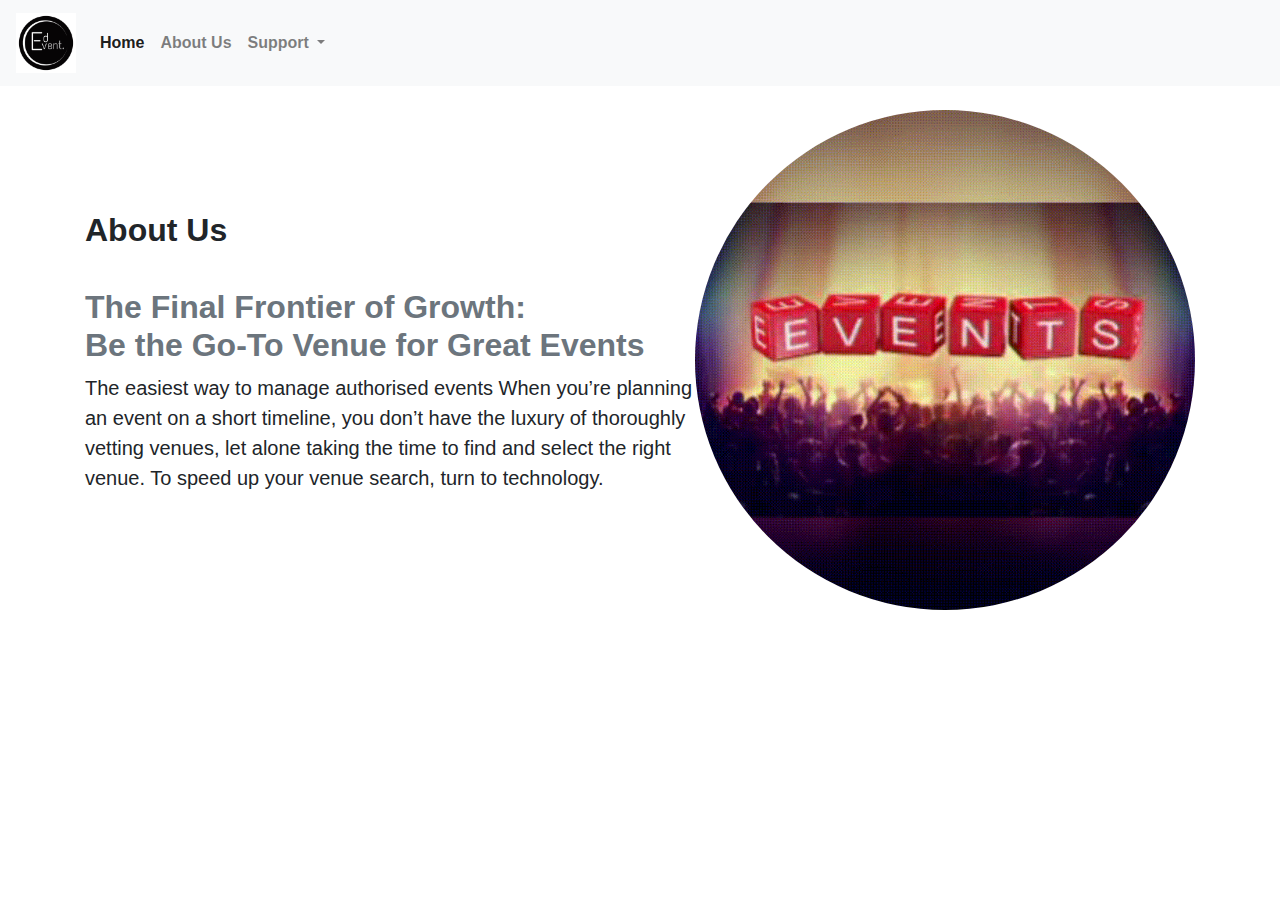
<file: about.html>
<!doctype html>
<html lang="en">

<head>
    <!-- Required meta tags -->
    <meta charset="utf-8">
    <meta name="viewport" content="width=device-width, initial-scale=1, shrink-to-fit=no">

    <!-- Bootstrap CSS -->
    <link rel="stylesheet" href="https://cdn.jsdelivr.net/npm/bootstrap@4.4.1/dist/css/bootstrap.min.css"
        integrity="sha384-Vkoo8x4CGsO3+Hhxv8T/Q5PaXtkKtu6ug5TOeNV6gBiFeWPGFN9MuhOf23Q9Ifjh" crossorigin="anonymous">

    <title>Event management</title>
</head>

<body>
    <nav class="navbar navbar-expand-lg navbar-light bg-light">
        <a class="navbar-brand" href="index.html"> <img src="logo.jpg" width="60" height="60" alt=""></a>
        <button class="navbar-toggler" type="button" data-toggle="collapse" data-target="#navbarSupportedContent"
            aria-controls="navbarSupportedContent" aria-expanded="false" aria-label="Toggle navigation">
            <span class="navbar-toggler-icon"></span>
        </button>

        <div class="collapse navbar-collapse" id="navbarSupportedContent">
            <ul class="navbar-nav mr-auto">
                <li class="nav-item active">
                    <a class="nav-link font-weight-bolder" href="index.html">Home <span
                            class="sr-only">(current)</span></a>
                </li>
                <li class="nav-item">
                    <a class="nav-link font-weight-bolder" href="about.html">About Us</a>
                </li>
                <li class="nav-item dropdown">
                    <a class="nav-link dropdown-toggle font-weight-bolder" href="#" id="navbarDropdown" role="button"
                        data-toggle="dropdown" aria-haspopup="true" aria-expanded="false">
                        Support
                    </a>
                    <div class="dropdown-menu" aria-labelledby="navbarDropdown">
                        <a class="dropdown-item font-weight-bolder" href="/contact.html">Contact Us</a>
                        <a class="dropdown-item font-weight-bolder" href="/review.html">Reviews</a>
                        <a class="dropdown-item font-weight-bolder" href="/suggestion.html">Suggestions</a>

                    </div>
                </li>

            </ul>
            
        </div>
    </nav>
    <div class="container my-4">
        <div class="row featurette d-flex justify-content-center align-items-center">
            <div class="col-md-7">
                <h2 class="featurette-heading font-weight-bold"> About Us <br><span class="text-muted"> <br>
                        The Final Frontier of Growth: <br> Be the Go-To Venue for Great Events </span></h2>
                <p class="lead"> The easiest way to manage authorised events

                    When you’re planning <br> an event on a short timeline, you don’t have the luxury of thoroughly <br>
                    vetting venues, let alone taking the time to find and select the right <br> venue.

                    To speed up your venue search, turn to technology.</p>
            </div>
            <div class="col-md-5">
                <img src="about.gif" height="500px" width="500px" class="rounded-circle float-right" alt="...">
            </div>
        </div>




    </div>
    <!-- Optional JavaScript -->
    <!-- jQuery first, then Popper.js, then Bootstrap JS -->
    <script src="https://code.jquery.com/jquery-3.4.1.slim.min.js"
        integrity="sha384-J6qa4849blE2+poT4WnyKhv5vZF5SrPo0iEjwBvKU7imGFAV0wwj1yYfoRSJoZ+n"
        crossorigin="anonymous"></script>
    <script src="https://cdn.jsdelivr.net/npm/popper.js@1.16.0/dist/umd/popper.min.js"
        integrity="sha384-Q6E9RHvbIyZFJoft+2mJbHaEWldlvI9IOYy5n3zV9zzTtmI3UksdQRVvoxMfooAo"
        crossorigin="anonymous"></script>
    <script src="https://cdn.jsdelivr.net/npm/bootstrap@4.4.1/dist/js/bootstrap.min.js"
        integrity="sha384-wfSDF2E50Y2D1uUdj0O3uMBJnjuUD4Ih7YwaYd1iqfktj0Uod8GCExl3Og8ifwB6"
        crossorigin="anonymous"></script>
</body>

</html>
</file>
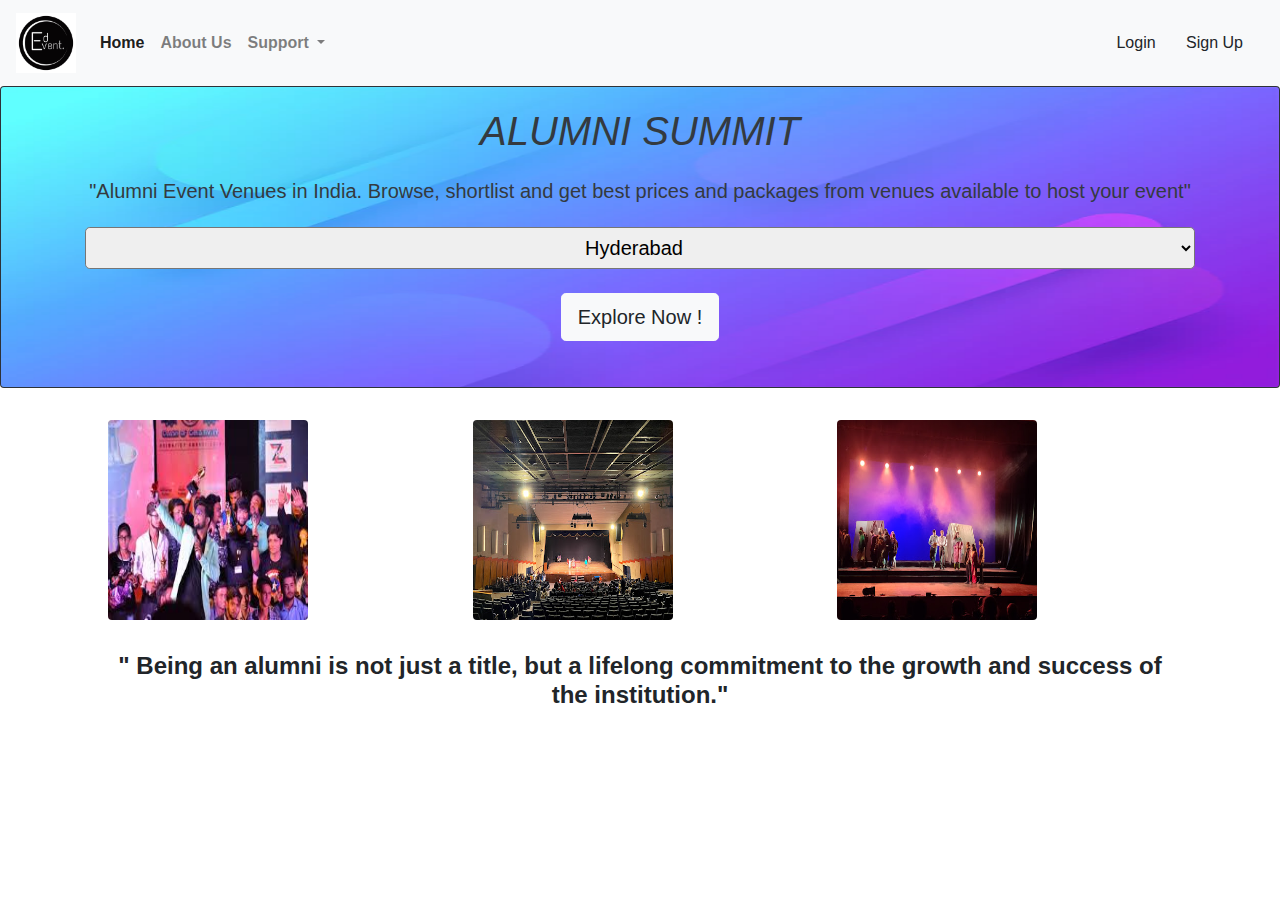
<file: alumni.html>
<!doctype html>
<html lang="en">

<head>
    <!-- Required meta tags -->
    <meta charset="utf-8">
    <meta name="viewport" content="width=device-width, initial-scale=1, shrink-to-fit=no">

    <!-- Bootstrap CSS -->
    <link rel="stylesheet" href="https://cdn.jsdelivr.net/npm/bootstrap@4.4.1/dist/css/bootstrap.min.css"
        integrity="sha384-Vkoo8x4CGsO3+Hhxv8T/Q5PaXtkKtu6ug5TOeNV6gBiFeWPGFN9MuhOf23Q9Ifjh" crossorigin="anonymous">
    <title>Event management</title>
</head>

<body>

    <nav class="navbar navbar-expand-lg navbar-light bg-light">
        <a class="navbar-brand" href="/index.html"> <img src="logo.jpg" width="60" height="60"
                alt=""></a>
        <button class="navbar-toggler" type="button" data-toggle="collapse" data-target="#navbarSupportedContent"
            aria-controls="navbarSupportedContent" aria-expanded="false" aria-label="Toggle navigation">
            <span class="navbar-toggler-icon"></span>
        </button>

        <div class="collapse navbar-collapse" id="navbarSupportedContent">
            <ul class="navbar-nav mr-auto">
                <li class="nav-item active">
                    <a class="nav-link font-weight-bolder" href="/index.html">Home <span
                            class="sr-only">(current)</span></a>
                </li>
                <li class="nav-item">
                    <a class="nav-link font-weight-bolder" href="/about.html">About Us</a>
                </li>
                <li class="nav-item dropdown">
                    <a class="nav-link dropdown-toggle font-weight-bolder" href="#" id="navbarDropdown" role="button"
                        data-toggle="dropdown" aria-haspopup="true" aria-expanded="false">
                        Support
                    </a>
                    <div class="dropdown-menu" aria-labelledby="navbarDropdown">
                        <a class="dropdown-item font-weight-bolder" href="/contact.html">Contact Us</a>
                        <a class="dropdown-item font-weight-bolder" href="/review.html">Feedback</a>
                        <a class="dropdown-item font-weight-bolder"
                            href="/suggestion.html">Suggestions</a>


                    </div>
                </li>

            </ul>
            <div class="mx-2">
                <button class="btn btn-light" data-toggle="modal" data-target="#loginModal">Login</button>
                <button class="btn btn-light" data-toggle="modal" data-target="#signupModal">Sign Up</button>
            </div>
        </div>
    </nav>

    <!-- login -->
    <div class="modal fade" id="loginModal" tabindex="-1" role="dialog" aria-labelledby="loginModalLabel"
        aria-hidden="true">
        <div class="modal-dialog" role="document">
            <div class="modal-content">
                <div class="modal-header">
                    <h5 class="modal-title" id="exampleModalLabel">Login to Ed Event</h5>
                    <button type="button" class="close" data-dismiss="modal" aria-label="Close">
                        <span aria-hidden="true">&times;</span>
                    </button>
                </div>
                <div class="modal-body">
                    <form>
                        <div class="form-group">
                            <label for="exampleInputEmail1">Email address</label>
                            <input type="email" class="form-control" id="exampleInputEmail1"
                                aria-describedby="emailHelp">

                        </div>
                        <div class="form-group">
                            <label for="exampleInputPassword1">Password</label>
                            <input type="password" class="form-control" id="exampleInputPassword1">
                        </div>

                        <button type="submit" class="btn btn-primary">Login</button>
                    </form>
                </div>

            </div>
        </div>
    </div>

    <!-- Signup -->
    <div class="modal fade" id="signupModal" tabindex="-1" aria-labelledby="signupLabel" aria-hidden="true">
        <div class="modal-dialog">
            <div class="modal-content">
                <div class="modal-header">
                    <h4 class="modal-title fs-5" id="exampleModalLabel">Sign Up to iCoder</h4>
                    <button type="button" class="close" data-dismiss="modal" aria-label="Close">
                        <span aria-hidden="true">&times;</span>
                    </button>
                </div>
                <div class="modal-body">
                    <div class="comtainer">
                        <form>
                            <div class="form-group">
                                <label for="formGroupExampleInput">Username</label>
                                <input type="text" class="form-control" id="formGroupExampleInput">
                            </div>
                            <div class="form-group">
                                <label for="exampleInputEmail1">Email address</label>
                                <input type="email" class="form-control" id="exampleInputEmail1"
                                    aria-describedby="emailHelp">
                            </div>
                            <div class="form-group">
                                <label for="exampleInputPassword1">Password</label>
                                <input type="password" class="form-control" id="exampleInputPassword1">
                            </div>
                            <div class="form-group">
                                <label for="exampleInputPassword1"> Confirm Password</label>
                                <input type="password" class="form-control" id="exampleInputPassword1">
                            </div>
                            <div class="form-group">
                                <div class="form-check">
                                    <input class="form-check-input" type="checkbox" id="gridCheck">
                                    <label class="form-check-label" for="gridCheck">
                                        I accept the Terms of Use & Privacy Policy
                                    </label>
                                </div>
                            </div>
                            <button type="submit" class="btn btn-primary">Submit</button>
                        </form>

                    </div>
                </div>

            </div>
        </div>
    </div>



    <!-- code for alumni summit  -->


    <div class="card bg-dark text-white text-center">
        <img src="002.jpg" height="300px" class="card-img" alt="...">
        <div class="card-img-overlay text-center">
            <h1 class="card-title text-center text-dark font-italic"> ALUMNI SUMMIT </h1>
            <h5 class="text-center text-dark my-4"> "Alumni Event Venues in India. Browse, shortlist and get best prices
                and packages from venues available to host your event"</h5>

            <div class="container text-center  ">
                <p>
                    <select class="dropdown btn-lg w-100 text-center ">
                        <option> Hyderabad</option>
                        <option>Delhi </option>
                        <option> Mumbai</option>
                        <option>Uttar Pradesh </option>
                        <option> Kolkata </option>
                        <option>Chennai </option>
                        <option>Haryana </option>

                    </select>
                    <br>
                    <a href="/explore4.html" class="mx-2 btn btn-light my-4 btn-lg ">Explore Now !</a>
                </p>
            </div>
        </div>
    </div>

    <!-- calender -->
    <div class="container d-flex ">
        <div class="calendar"></div>
        <div class=" row my-4 mx-2  justify-content-center">
            <div class="col-sm">
                <img src="a3.jpg" height="200px" width="200px" class="rounded my-2"><br>
            </div>
            <div class="col-sm ">
                <img src="a1.jpg" height="200px" width="200px" class="rounded my-2"><br>
            </div>
            <br>
            <div class="col-sm   ">
                <img src="a6.jpg" height="200px" width="200px" class="rounded my-2"><br>
            </div>
            <h4 class="font-weight-bolder p-4 text-center "> " Being an alumni is not just a title, but a lifelong commitment to the growth and success of the institution."</h4>

        </div>
    </div>

    <!-- Optional JavaScript -->
    <!-- jQuery first, then Popper.js, then Bootstrap JS -->
    <script src="https://code.jquery.com/jquery-3.4.1.slim.min.js"
        integrity="sha384-J6qa4849blE2+poT4WnyKhv5vZF5SrPo0iEjwBvKU7imGFAV0wwj1yYfoRSJoZ+n"
        crossorigin="anonymous"></script>
    <script src="https://cdn.jsdelivr.net/npm/popper.js@1.16.0/dist/umd/popper.min.js"
        integrity="sha384-Q6E9RHvbIyZFJoft+2mJbHaEWldlvI9IOYy5n3zV9zzTtmI3UksdQRVvoxMfooAo"
        crossorigin="anonymous"></script>
    <script src="https://cdn.jsdelivr.net/npm/bootstrap@4.4.1/dist/js/bootstrap.min.js"
        integrity="sha384-wfSDF2E50Y2D1uUdj0O3uMBJnjuUD4Ih7YwaYd1iqfktj0Uod8GCExl3Og8ifwB6"
        crossorigin="anonymous"></script>
   
</body>

</html>
</file>
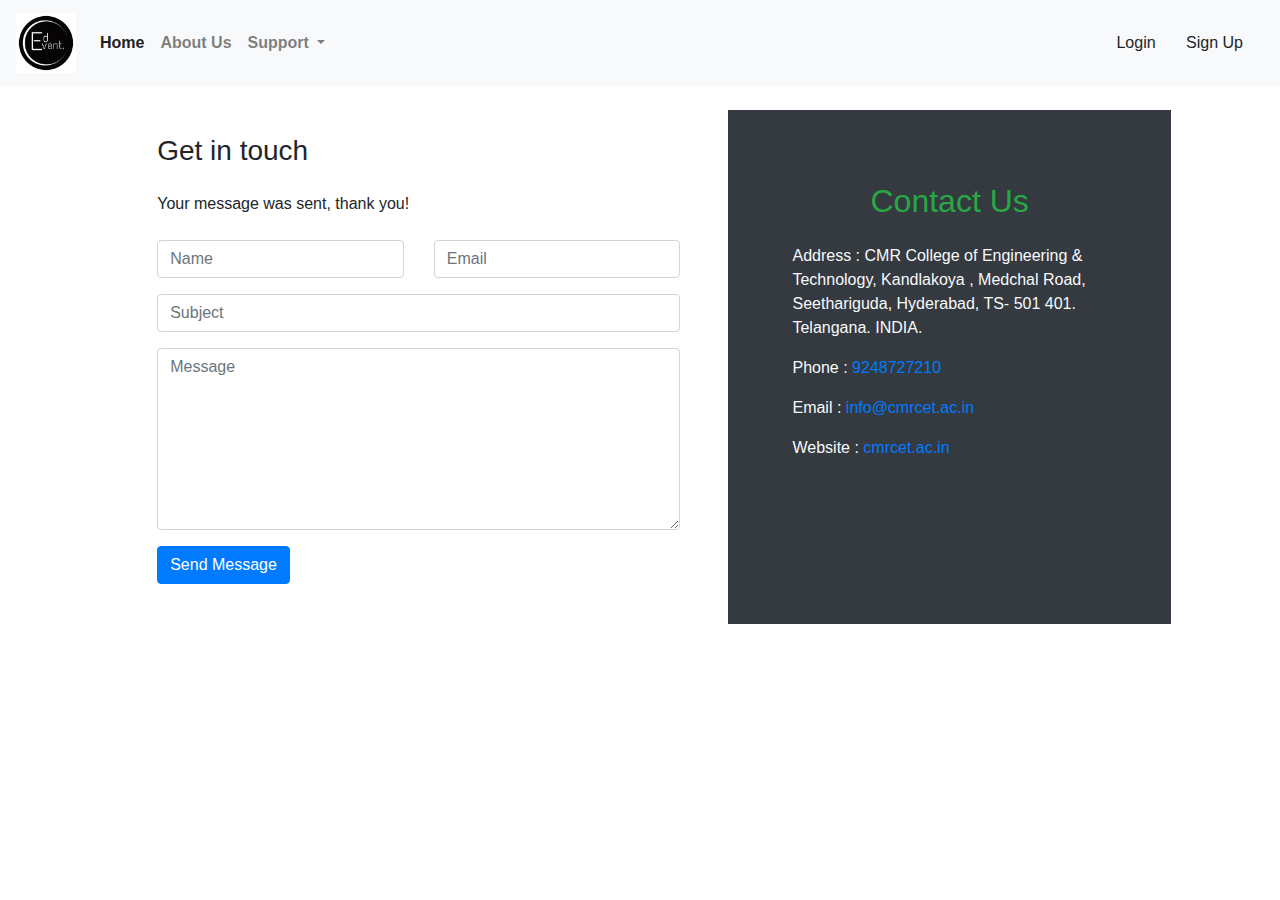
<file: contact.html>
<!doctype html>
<html lang="en">

<head>
    <!-- Required meta tags -->
    <meta charset="utf-8">
    <meta name="viewport" content="width=device-width, initial-scale=1, shrink-to-fit=no">

    <!-- Bootstrap CSS -->
    <link rel="stylesheet" href="https://cdn.jsdelivr.net/npm/bootstrap@4.4.1/dist/css/bootstrap.min.css"
        integrity="sha384-Vkoo8x4CGsO3+Hhxv8T/Q5PaXtkKtu6ug5TOeNV6gBiFeWPGFN9MuhOf23Q9Ifjh" crossorigin="anonymous">
<link rel="stylesheet" href="style.css">
    <title>Event management</title>
</head>

<body>

<nav class="navbar navbar-expand-lg navbar-light bg-light">
        <a class="navbar-brand" href="/index.html"> <img src="logo.jpg" width="60" height="60" alt=""></a>
        <button class="navbar-toggler" type="button" data-toggle="collapse" data-target="#navbarSupportedContent"
            aria-controls="navbarSupportedContent" aria-expanded="false" aria-label="Toggle navigation">
            <span class="navbar-toggler-icon"></span>
        </button>

        <div class="collapse navbar-collapse" id="navbarSupportedContent">
            <ul class="navbar-nav mr-auto">
                <li class="nav-item active">
                    <a class="nav-link font-weight-bolder" href="/index.html">Home <span class="sr-only">(current)</span></a>
                </li>
                <li class="nav-item">
                    <a class="nav-link font-weight-bolder" href="/about.html">About Us</a>
                </li>
                <li class="nav-item dropdown">
                    <a class="nav-link dropdown-toggle font-weight-bolder" href="#" id="navbarDropdown" role="button"
                        data-toggle="dropdown" aria-haspopup="true" aria-expanded="false">
                        Support
                    </a>
                    <div class="dropdown-menu" aria-labelledby="navbarDropdown">
                        <a class="dropdown-item font-weight-bolder" href="/contact.html">Contact Us</a>
                        <a class="dropdown-item font-weight-bolder" href="/review.html">Reviews</a>
                        <a class="dropdown-item font-weight-bolder" href="/suggestion.html">Suggestions</a>


                    </div>
                </li>

            </ul>
<div class="mx-2">
    <button class="btn btn-light"  data-toggle="modal" data-target="#loginModal">Login</button>
    <button class="btn btn-light"  data-toggle="modal" data-target="#signupModal">Sign Up</button>
</div>
</div>
</nav>

  <!-- login -->
  <div class="modal fade" id="loginModal" tabindex="-1" role="dialog" aria-labelledby="loginModalLabel" aria-hidden="true">
    <div class="modal-dialog" role="document">
      <div class="modal-content">
        <div class="modal-header">
          <h5 class="modal-title" id="exampleModalLabel">Login to Ed Event</h5>
          <button type="button" class="close" data-dismiss="modal" aria-label="Close">
            <span aria-hidden="true">&times;</span>
          </button>
        </div>
        <div class="modal-body">
            <form>
                <div class="form-group">
                  <label for="exampleInputEmail1">Email address</label>
                  <input type="email" class="form-control" id="exampleInputEmail1" aria-describedby="emailHelp">
                  
                </div>
                <div class="form-group">
                  <label for="exampleInputPassword1">Password</label>
                  <input type="password" class="form-control" id="exampleInputPassword1">
                </div>
               
                <button type="submit" class="btn btn-primary">Login</button>
              </form>
        </div>
        
      </div>
    </div>
  </div>

  <!-- Signup -->
<div class="modal fade" id="signupModal" tabindex="-1" aria-labelledby="signupLabel" aria-hidden="true">
    <div class="modal-dialog">
        <div class="modal-content">
            <div class="modal-header">
                <h4 class="modal-title fs-5" id="exampleModalLabel">Sign Up to iCoder</h4>
                <button type="button" class="close" data-dismiss="modal" aria-label="Close">
                    <span aria-hidden="true">&times;</span>
                  </button>            </div>
            <div class="modal-body">
                <div class="comtainer">
                    <form>
                        <div class="form-group">
                            <label for="formGroupExampleInput">Username</label>
                            <input type="text" class="form-control" id="formGroupExampleInput"
                               >
                        </div>
                        <div class="form-group">
                            <label for="exampleInputEmail1">Email address</label>
                            <input type="email" class="form-control" id="exampleInputEmail1"
                                aria-describedby="emailHelp">
                        </div>
                        <div class="form-group">
                            <label for="exampleInputPassword1">Password</label>
                            <input type="password" class="form-control" id="exampleInputPassword1">
                        </div>
                        <div class="form-group">
                            <label for="exampleInputPassword1"> Confirm Password</label>
                            <input type="password" class="form-control" id="exampleInputPassword1">
                        </div>
                        <div class="form-group">
                            <div class="form-check">
                                <input class="form-check-input" type="checkbox" id="gridCheck">
                                <label class="form-check-label" for="gridCheck">
                                    I accept the Terms of Use & Privacy Policy
                                </label>
                            </div>
                        </div>
                        <button type="submit" class="btn btn-primary">Submit</button>
                      </form>

                </div>
            </div>
            
        </div>
    </div>
</div>




<!-- form for contactus -->

   
    <div class="row justify-content-center">
    <div class="col-lg-10 col-md-12">
    <div class="wrapper">
    <div class="row no-gutters">
    <div class="col-md-7 d-flex align-items-stretch">
    <div class="contact-wrap w-100 p-md-5 p-4">
    <h3 class="mb-4">Get in touch</h3>
    <div id="form-message-warning" class="mb-4"></div>
    <div id="form-message-success" class="mb-4">
    Your message was sent, thank you!
    </div>
    <form method="POST" id="contactForm" name="contactForm" novalidate="novalidate">
    <div class="row">
    <div class="col-md-6">
    <div class="form-group">
    <input type="text" class="form-control" name="name" id="name" placeholder="Name">
    </div>
    </div>
    <div class="col-md-6">
    <div class="form-group">
    <input type="email" class="form-control" name="email" id="email" placeholder="Email">
    </div>
    </div>
    <div class="col-md-12">
    <div class="form-group">
    <input type="text" class="form-control" name="subject" id="subject" placeholder="Subject">
    </div>
    </div>
    <div class="col-md-12">
    <div class="form-group">
    <textarea name="message" class="form-control" id="message" cols="30" rows="7" placeholder="Message"></textarea>
    </div>
    </div>
    <div class="col-md-12">
    <div class="form-group">
    <input type="submit" value="Send Message" class="btn btn-primary">
    <div class="submitting"></div>
    </div>
    </div>
    </div>
    </form>
    </div>
    </div>

    <!-- code for right box -->
    <div class="col-md-5 my-4 d-flex align-items-stretch">
    <div class="info-wrap bg-dark text-wrap w-100 p-lg-5 p-4">
    <h2 class="mb-4 mt-md-4 text-success text-center">Contact Us</h2>
    <div class="dbox w-100 d-flex align-items-start">
    <div class="icon d-flex align-items-center justify-content-center">
    <span class="fa fa-map-marker"></span>
    </div>
    <div class="text-light pl-3 ">
    <p><span>Address :</span> CMR College of Engineering & Technology,
        Kandlakoya , Medchal Road, Seethariguda, Hyderabad, TS- 501 401. Telangana. INDIA.</p>
    </div>
    </div>
    <div class="dbox w-100 d-flex align-items-center">
    <div class="icon d-flex align-items-center justify-content-center">
    <span class="fa fa-phone"></span>
    </div>
    <div class="text-light pl-3">
    <p><span>Phone :</span> <a href="tel://1234567920"> 9248727210</a></p>
    </div>
    </div>
    <div class="dbox w-100 d-flex align-items-center">
    <div class="icon d-flex align-items-center justify-content-center">
    <span class="fa fa-paper-plane"></span>
    </div>
    <div class="text-light pl-3">
    <p><span>Email :</span> <a href="mailto:info@yoursite.com"> info@cmrcet.ac.in</a></p>
    </div>
    </div>
    <div class="dbox w-100 d-flex align-items-center">
    <div class="icon d-flex align-items-center justify-content-center">
    <span class="fa fa-globe"></span>
    </div>
    <div class="text-light pl-3">
    <p><span>Website  :</span> <a href="https://cmrcet.ac.in/">cmrcet.ac.in</a></p>
    </div>
    </div>
    </div>
    </div>
    </div>
    </div>
    </div>
    </div>
    </div>
  

    <!-- Optional JavaScript -->
    <!-- jQuery first, then Popper.js, then Bootstrap JS -->
    <script src="https://code.jquery.com/jquery-3.4.1.slim.min.js"
        integrity="sha384-J6qa4849blE2+poT4WnyKhv5vZF5SrPo0iEjwBvKU7imGFAV0wwj1yYfoRSJoZ+n"
        crossorigin="anonymous"></script>
    <script src="https://cdn.jsdelivr.net/npm/popper.js@1.16.0/dist/umd/popper.min.js"
        integrity="sha384-Q6E9RHvbIyZFJoft+2mJbHaEWldlvI9IOYy5n3zV9zzTtmI3UksdQRVvoxMfooAo"
        crossorigin="anonymous"></script>
    <script src="https://cdn.jsdelivr.net/npm/bootstrap@4.4.1/dist/js/bootstrap.min.js"
        integrity="sha384-wfSDF2E50Y2D1uUdj0O3uMBJnjuUD4Ih7YwaYd1iqfktj0Uod8GCExl3Og8ifwB6"
        crossorigin="anonymous"></script>
</body>

</html>
</file>
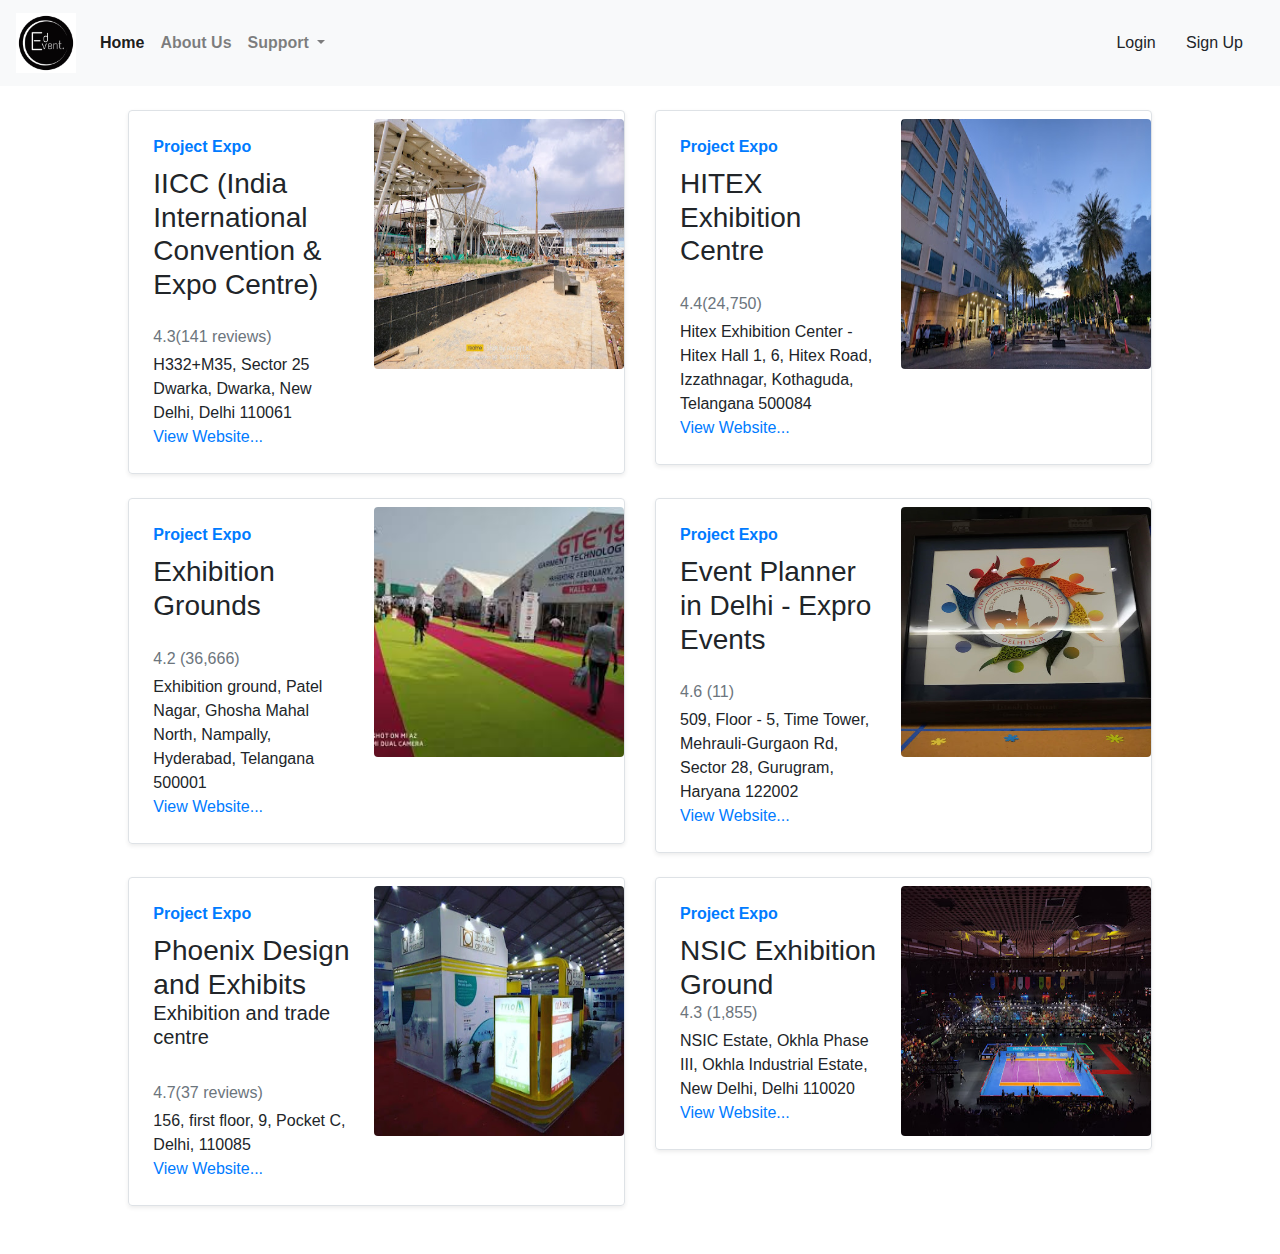
<file: explore.html>
<!doctype html>
<html lang="en">

<head>
    <!-- Required meta tags -->
    <meta charset="utf-8">
    <meta name="viewport" content="width=device-width, initial-scale=1, shrink-to-fit=no">

    <!-- Bootstrap CSS -->
    <link rel="stylesheet" href="https://cdn.jsdelivr.net/npm/bootstrap@4.4.1/dist/css/bootstrap.min.css"
        integrity="sha384-Vkoo8x4CGsO3+Hhxv8T/Q5PaXtkKtu6ug5TOeNV6gBiFeWPGFN9MuhOf23Q9Ifjh" crossorigin="anonymous">

    <title>Event management</title>
</head>

<body>

    <nav class="navbar navbar-expand-lg navbar-light bg-light">
        <a class="navbar-brand" href="/index.html"> <img src="logo.jpg" width="60" height="60"
                alt=""></a>
        <button class="navbar-toggler" type="button" data-toggle="collapse" data-target="#navbarSupportedContent"
            aria-controls="navbarSupportedContent" aria-expanded="false" aria-label="Toggle navigation">
            <span class="navbar-toggler-icon"></span>
        </button>

        <div class="collapse navbar-collapse" id="navbarSupportedContent">
            <ul class="navbar-nav mr-auto">
                <li class="nav-item active">
                    <a class="nav-link font-weight-bolder" href="/index.html">Home <span
                            class="sr-only">(current)</span></a>
                </li>
                <li class="nav-item">
                    <a class="nav-link font-weight-bolder" href="/about.html">About Us</a>
                </li>
                <li class="nav-item dropdown">
                    <a class="nav-link dropdown-toggle font-weight-bolder" href="#" id="navbarDropdown" role="button"
                        data-toggle="dropdown" aria-haspopup="true" aria-expanded="false">
                        Support
                    </a>
                    <div class="dropdown-menu" aria-labelledby="navbarDropdown">
                        <a class="dropdown-item font-weight-bolder" href="/contact.html">Contact Us</a>
                        <a class="dropdown-item font-weight-bolder" href="/review.html">Reviews</a>
                        <a class="dropdown-item font-weight-bolder" href="/suggestion.html">Suggestions</a>


                    </div>
                </li>

            </ul>
            <div class="mx-2">
                <button class="btn btn-light" data-toggle="modal" data-target="#loginModal">Login</button>
                <button class="btn btn-light" data-toggle="modal" data-target="#signupModal">Sign Up</button>
            </div>
        </div>
    </nav>

    <!-- login -->
    <div class="modal fade" id="loginModal" tabindex="-1" role="dialog" aria-labelledby="loginModalLabel"
        aria-hidden="true">
        <div class="modal-dialog" role="document">
            <div class="modal-content">
                <div class="modal-header">
                    <h5 class="modal-title" id="exampleModalLabel">Login to Ed Event</h5>
                    <button type="button" class="close" data-dismiss="modal" aria-label="Close">
                        <span aria-hidden="true">&times;</span>
                    </button>
                </div>
                <div class="modal-body">
                    <form>
                        <div class="form-group">
                            <label for="exampleInputEmail1">Email address</label>
                            <input type="email" class="form-control" id="exampleInputEmail1"
                                aria-describedby="emailHelp">

                        </div>
                        <div class="form-group">
                            <label for="exampleInputPassword1">Password</label>
                            <input type="password" class="form-control" id="exampleInputPassword1">
                        </div>

                        <button type="submit" class="btn btn-primary">Login</button>
                    </form>
                </div>

            </div>
        </div>
    </div>

    <!-- Signup -->
    <div class="modal fade" id="signupModal" tabindex="-1" aria-labelledby="signupLabel" aria-hidden="true">
        <div class="modal-dialog">
            <div class="modal-content">
                <div class="modal-header">
                    <h4 class="modal-title fs-5" id="exampleModalLabel">Sign Up to iCoder</h4>
                    <button type="button" class="close" data-dismiss="modal" aria-label="Close">
                        <span aria-hidden="true">&times;</span>
                    </button>
                </div>
                <div class="modal-body">
                    <div class="comtainer">
                        <form>
                            <div class="form-group">
                                <label for="formGroupExampleInput">Username</label>
                                <input type="text" class="form-control" id="formGroupExampleInput">
                            </div>
                            <div class="form-group">
                                <label for="exampleInputEmail1">Email address</label>
                                <input type="email" class="form-control" id="exampleInputEmail1"
                                    aria-describedby="emailHelp">
                            </div>
                            <div class="form-group">
                                <label for="exampleInputPassword1">Password</label>
                                <input type="password" class="form-control" id="exampleInputPassword1">
                            </div>
                            <div class="form-group">
                                <label for="exampleInputPassword1"> Confirm Password</label>
                                <input type="password" class="form-control" id="exampleInputPassword1">
                            </div>
                            <div class="form-group">
                                <div class="form-check">
                                    <input class="form-check-input" type="checkbox" id="gridCheck">
                                    <label class="form-check-label" for="gridCheck">
                                        I accept the Terms of Use & Privacy Policy
                                    </label>
                                </div>
                            </div>
                            <button type="submit" class="btn btn-primary">Submit</button>
                        </form>

                    </div>
                </div>

            </div>
        </div>
    </div>

    <div class="row mb-2 my-4  mx-2 d-flex justify-content-center">
        <div class="col-md-5 ">
            <div
                class="row no-gutters border rounded overflow-hidden flex-md-row mb-4 shadow-sm h-md-250 position-relative">
                <div class="col p-4 d-flex flex-column position-static">
                    <strong class="d-inline-block mb-2 text-primary">Project Expo</strong>
                    <h3 class="mb-0">IICC (India International Convention & Expo Centre)</h3>
                    <br>
                    <div class="mb-1 text-muted">4.3(141 reviews)</div>
                    <p class="card-text mb-auto"> H332+M35, Sector 25 Dwarka, Dwarka, New Delhi, Delhi 110061</p>
                    <a href="http://www.iiccnewdelhi.com/sub/01/sub_1.asp"
                        class="stretched-link">View Website...</a>
                </div>
                <div class="col-auto d-none d-lg-block">
                    <!-- width="200" height="250" -->
                    <img src="e1.jpg" height="250px" width="250px" class="rounded my-2"><br>

                </div>
            </div>
        </div>
       
     <!-- for 2 box -->
     <div class="col-md-5 ">
        <div
            class="row no-gutters border rounded overflow-hidden flex-md-row mb-4 shadow-sm h-md-250 position-relative">
            <div class="col p-4 d-flex flex-column position-static">
                <strong class="d-inline-block mb-2 text-primary">Project Expo</strong>
                <h3 class="mb-0">HITEX Exhibition Centre</h3>
                <br>
                <div class="mb-1 text-muted">4.4(24,750)</div>
                <p class="card-text mb-auto"> Hitex Exhibition Center - Hitex Hall 1, 6, Hitex Road, Izzathnagar, Kothaguda, Telangana 500084</p>
                <a href="https://hitex.co.in/"
                    class="stretched-link">View Website...</a>
            </div>
            <div class="col-auto d-none d-lg-block">
                <!-- width="200" height="250" -->
                <img src="e2.jpg" height="250px" width="250px" class="rounded my-2"><br>

            </div>
        </div>
    </div>


    <!-- for 3 box -->
    <div class="col-md-5 ">
        <div
            class="row no-gutters border rounded overflow-hidden flex-md-row mb-4 shadow-sm h-md-250 position-relative">
            <div class="col p-4 d-flex flex-column position-static">
                <strong class="d-inline-block mb-2 text-primary">Project Expo</strong>
                <h3 class="mb-0">Exhibition Grounds<br></h3>
                <br>
                <div class="mb-1 text-muted">4.2
                    (36,666)</div>
                <p class="card-text mb-auto">Exhibition ground, Patel Nagar, Ghosha Mahal North, Nampally, Hyderabad, Telangana 500001</p>
                <a href="http://www.exhibitionsociety.com/"
                    class="stretched-link">View Website...</a>
            </div>
            <div class="col-auto d-none d-lg-block">
                <!-- width="200" height="250" -->
                <img src="e3.jpg" height="250px" width="250px" class="rounded my-2"><br>

            </div>
        </div>
    </div>


    <!-- for 4 box -->
    <div class="col-md-5 ">
        <div
            class="row no-gutters border rounded overflow-hidden flex-md-row mb-4 shadow-sm h-md-250 position-relative">
            <div class="col p-4 d-flex flex-column position-static">
                <strong class="d-inline-block mb-2 text-primary">Project Expo</strong>
                <h3 class="mb-0">Event Planner in Delhi - Expro Events</h3>
                <br>
                <div class="mb-1 text-muted">4.6
                    (11)</div>
                <p class="card-text mb-auto">509, Floor - 5, Time Tower, Mehrauli-Gurgaon Rd, Sector 28, Gurugram, Haryana 122002</p>
                <a href="http://www.exproevents.com/"
                    class="stretched-link">View Website...</a>
            </div>
            <div class="col-auto d-none d-lg-block">
                <!-- width="200" height="250" -->
                <img src="e4.jpg" height="250px" width="250px" class="rounded my-2"><br>

            </div>
        </div>
    </div>



    <!-- for 5 box -->
    <div class="col-md-5 ">
        <div
            class="row no-gutters border rounded overflow-hidden flex-md-row mb-4 shadow-sm h-md-250 position-relative">
            <div class="col p-4 d-flex flex-column position-static">
                <strong class="d-inline-block mb-2 text-primary">Project Expo</strong>
                <h3 class="mb-0">Phoenix Design and Exhibits </h3>
                   <h5> Exhibition and trade centre</h5>
                <br>
                <div class="mb-1 text-muted">4.7(37 reviews)</div>
                <p class="card-text mb-auto">156, first floor, 9, Pocket C, Delhi, 110085</p>
                <a href="http://www.phoenixexpo.in/"
                    class="stretched-link">View Website...</a>
            </div>
            <div class="col-auto d-none d-lg-block">
                <!-- width="200" height="250" -->
                <img src="e5.jpg" height="250px" width="250px" class="rounded my-2"><br>

            </div>
        </div>
    </div>




    <!-- for 6 box -->
    <div class="col-md-5 ">
        <div
            class="row no-gutters border rounded overflow-hidden flex-md-row mb-4 shadow-sm h-md-250 position-relative">
            <div class="col p-4 d-flex flex-column position-static">
                <strong class="d-inline-block mb-2 text-primary">Project Expo</strong>
                <h3 class="mb-0">NSIC Exhibition Ground</h3>
                <div class="mb-1 text-muted">4.3
                    (1,855)</div>
                <p class="card-text mb-auto"> NSIC Estate, Okhla Phase III, Okhla Industrial Estate, New Delhi, Delhi 110020</p>
                <a href="https://www.nsic.co.in/schemes/Exhibition-Complex-Event-Management"
                    class="stretched-link">View Website...</a>
            </div>
            <div class="col-auto d-none d-lg-block">
                <!-- width="200" height="250" -->
                <img src="e6.jpg" height="250px" width="250px" class="rounded my-2"><br>

            </div>
        </div>
    </div>



    <!-- Optional JavaScript -->
    <!-- jQuery first, then Popper.js, then Bootstrap JS -->
    <script src="https://code.jquery.com/jquery-3.4.1.slim.min.js"
        integrity="sha384-J6qa4849blE2+poT4WnyKhv5vZF5SrPo0iEjwBvKU7imGFAV0wwj1yYfoRSJoZ+n"
        crossorigin="anonymous"></script>
    <script src="https://cdn.jsdelivr.net/npm/popper.js@1.16.0/dist/umd/popper.min.js"
        integrity="sha384-Q6E9RHvbIyZFJoft+2mJbHaEWldlvI9IOYy5n3zV9zzTtmI3UksdQRVvoxMfooAo"
        crossorigin="anonymous"></script>
    <script src="https://cdn.jsdelivr.net/npm/bootstrap@4.4.1/dist/js/bootstrap.min.js"
        integrity="sha384-wfSDF2E50Y2D1uUdj0O3uMBJnjuUD4Ih7YwaYd1iqfktj0Uod8GCExl3Og8ifwB6"
        crossorigin="anonymous"></script>
</body>

</html>
</file>
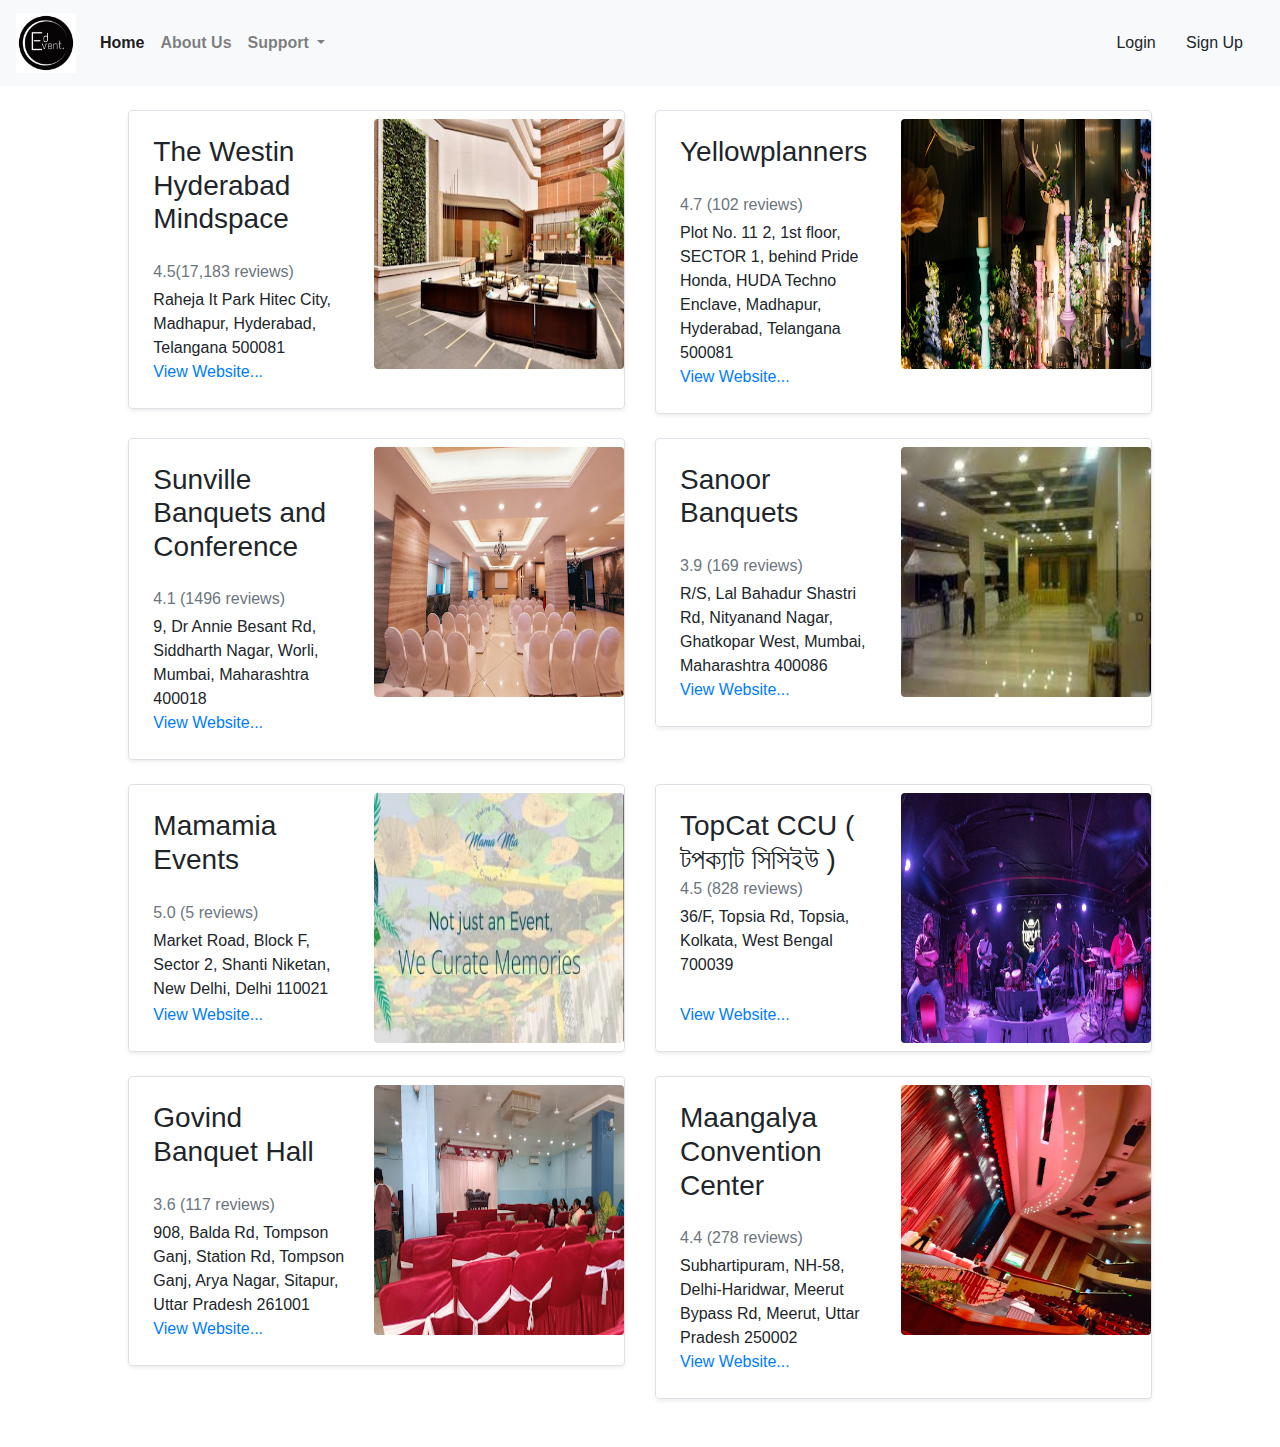
<file: explore1.html>
<!doctype html>
<html lang="en">

<head>
    <!-- Required meta tags -->
    <meta charset="utf-8">
    <meta name="viewport" content="width=device-width, initial-scale=1, shrink-to-fit=no">

    <!-- Bootstrap CSS -->
    <link rel="stylesheet" href="https://cdn.jsdelivr.net/npm/bootstrap@4.4.1/dist/css/bootstrap.min.css"
        integrity="sha384-Vkoo8x4CGsO3+Hhxv8T/Q5PaXtkKtu6ug5TOeNV6gBiFeWPGFN9MuhOf23Q9Ifjh" crossorigin="anonymous">

    <title>Event management</title>
</head>

<body>

    <nav class="navbar navbar-expand-lg navbar-light bg-light">
        <a class="navbar-brand" href="/index.html"> <img src="logo.jpg" width="60" height="60"
                alt=""></a>
        <button class="navbar-toggler" type="button" data-toggle="collapse" data-target="#navbarSupportedContent"
            aria-controls="navbarSupportedContent" aria-expanded="false" aria-label="Toggle navigation">
            <span class="navbar-toggler-icon"></span>
        </button>

        <div class="collapse navbar-collapse" id="navbarSupportedContent">
            <ul class="navbar-nav mr-auto">
                <li class="nav-item active">
                    <a class="nav-link font-weight-bolder" href="/index.html">Home <span
                            class="sr-only">(current)</span></a>
                </li>
                <li class="nav-item">
                    <a class="nav-link font-weight-bolder" href="/about.html">About Us</a>
                </li>
                <li class="nav-item dropdown">
                    <a class="nav-link dropdown-toggle font-weight-bolder" href="#" id="navbarDropdown" role="button"
                        data-toggle="dropdown" aria-haspopup="true" aria-expanded="false">
                        Support
                    </a>
                    <div class="dropdown-menu" aria-labelledby="navbarDropdown">
                        <a class="dropdown-item font-weight-bolder" href="/contact.html">Contact Us</a>
                        <a class="dropdown-item font-weight-bolder" href="/review.html">Reviews</a>
                        <a class="dropdown-item font-weight-bolder" href="/suggestion.html">Suggestions</a>


                    </div>
                </li>

            </ul>
            <div class="mx-2">
                <button class="btn btn-light" data-toggle="modal" data-target="#loginModal">Login</button>
                <button class="btn btn-light" data-toggle="modal" data-target="#signupModal">Sign Up</button>
            </div>
        </div>
    </nav>

    <!-- login -->
    <div class="modal fade" id="loginModal" tabindex="-1" role="dialog" aria-labelledby="loginModalLabel"
        aria-hidden="true">
        <div class="modal-dialog" role="document">
            <div class="modal-content">
                <div class="modal-header">
                    <h5 class="modal-title" id="exampleModalLabel">Login to Ed Event</h5>
                    <button type="button" class="close" data-dismiss="modal" aria-label="Close">
                        <span aria-hidden="true">&times;</span>
                    </button>
                </div>
                <div class="modal-body">
                    <form>
                        <div class="form-group">
                            <label for="exampleInputEmail1">Email address</label>
                            <input type="email" class="form-control" id="exampleInputEmail1"
                                aria-describedby="emailHelp">

                        </div>
                        <div class="form-group">
                            <label for="exampleInputPassword1">Password</label>
                            <input type="password" class="form-control" id="exampleInputPassword1">
                        </div>

                        <button type="submit" class="btn btn-primary">Login</button>
                    </form>
                </div>

            </div>
        </div>
    </div>

    <!-- Signup -->
    <div class="modal fade" id="signupModal" tabindex="-1" aria-labelledby="signupLabel" aria-hidden="true">
        <div class="modal-dialog">
            <div class="modal-content">
                <div class="modal-header">
                    <h4 class="modal-title fs-5" id="exampleModalLabel">Sign Up to iCoder</h4>
                    <button type="button" class="close" data-dismiss="modal" aria-label="Close">
                        <span aria-hidden="true">&times;</span>
                    </button>
                </div>
                <div class="modal-body">
                    <div class="comtainer">
                        <form>
                            <div class="form-group">
                                <label for="formGroupExampleInput">Username</label>
                                <input type="text" class="form-control" id="formGroupExampleInput">
                            </div>
                            <div class="form-group">
                                <label for="exampleInputEmail1">Email address</label>
                                <input type="email" class="form-control" id="exampleInputEmail1"
                                    aria-describedby="emailHelp">
                            </div>
                            <div class="form-group">
                                <label for="exampleInputPassword1">Password</label>
                                <input type="password" class="form-control" id="exampleInputPassword1">
                            </div>
                            <div class="form-group">
                                <label for="exampleInputPassword1"> Confirm Password</label>
                                <input type="password" class="form-control" id="exampleInputPassword1">
                            </div>
                            <div class="form-group">
                                <div class="form-check">
                                    <input class="form-check-input" type="checkbox" id="gridCheck">
                                    <label class="form-check-label" for="gridCheck">
                                        I accept the Terms of Use & Privacy Policy
                                    </label>
                                </div>
                            </div>
                            <button type="submit" class="btn btn-primary">Submit</button>
                        </form>

                    </div>
                </div>

            </div>
        </div>
    </div>

    <div class="row mb-2 my-4  mx-2 d-flex justify-content-center">
        <div class="col-md-5 ">
            <div
                class="row no-gutters border rounded overflow-hidden flex-md-row mb-4 shadow-sm h-md-250 position-relative">
                <div class="col p-4 d-flex flex-column position-static">
                    <h3 class="mb-0">The Westin Hyderabad Mindspace</h3>
                    <br>
                    <div class="mb-1 text-muted">4.5(17,183 reviews)</div>
                    <p class="card-text mb-auto"> Raheja It Park Hitec City, Madhapur, Hyderabad, Telangana 500081</p>
                    <a href="https://www.marriott.com/en-us/hotels/hydwi-the-westin-hyderabad-mindspace/overview/?scid=f2ae0541-1279-4f24-b197-a979c79310b0"
                        class="stretched-link">View Website...</a>
                </div>
                <div class="col-auto d-none d-lg-block">
                    <!-- width="200" height="250" -->
                    <img src="f1.jpg" height="250px" width="250px" class="rounded my-2"><br>

                </div>
            </div>
        </div>

        <!-- for 2 box -->
        <div class="col-md-5 ">
            <div
                class="row no-gutters border rounded overflow-hidden flex-md-row mb-4 shadow-sm h-md-250 position-relative">
                <div class="col p-4 d-flex flex-column position-static">
                    <h3 class="mb-0">Yellowplanners</h3>
                    <br>
                    <div class="mb-1 text-muted">4.7 (102 reviews)</div>
                    <p class="card-text mb-auto"> Plot No. 11 2, 1st floor, SECTOR 1, behind Pride Honda, HUDA Techno Enclave, Madhapur, Hyderabad, Telangana 500081</p>
                    <a href="http://www.yellowplanners.com/"
                        class="stretched-link">View Website...</a>
                </div>
                <div class="col-auto d-none d-lg-block">
                    <!-- width="200" height="250" -->
                    <img src="f2.jpg" height="250px" width="250px" class="rounded my-2"><br>

                </div>
            </div>
        </div>


        <!-- for 3 box -->
        <div class="col-md-5 ">
            <div
                class="row no-gutters border rounded overflow-hidden flex-md-row mb-4 shadow-sm h-md-250 position-relative">
                <div class="col p-4 d-flex flex-column position-static">
                    <h3 class="mb-0">Sunville Banquets and Conference <br></h3>
                    <br>
                    <div class="mb-1 text-muted">4.1 (1496 reviews)</div>
                    <p class="card-text mb-auto">9, Dr Annie Besant Rd, Siddharth Nagar, Worli, Mumbai, Maharashtra 400018</p>
                    <a href="http://www.sunvillebanquets.com/ "
                        class="stretched-link">View Website...</a>
                </div>
                <div class="col-auto d-none d-lg-block">
                    <!-- width="200" height="250" -->
                    <img src="f3.jpg" height="250px" width="250px" class="rounded my-2"><br>

                </div>
            </div>
        </div>


        <!-- for 4 box -->
        <div class="col-md-5 ">
            <div
                class="row no-gutters border rounded overflow-hidden flex-md-row mb-4 shadow-sm h-md-250 position-relative">
                <div class="col p-4 d-flex flex-column position-static">
                    <h3 class="mb-0">Sanoor Banquets</h3>
                    <br>
                    <div class="mb-1 text-muted">3.9 (169 reviews)</div>
                    <p class="card-text mb-auto"> R/S, Lal Bahadur Shastri Rd, Nityanand Nagar, Ghatkopar West, Mumbai, Maharashtra 400086</p>
                    <a href="https://weddingz.in/mumbai/sanoor-banquets-ghatkopar-west/" class="stretched-link">View Website...</a>
                </div>
                <div class="col-auto d-none d-lg-block">
                    <!-- width="200" height="250" -->
                    <img src="f4.jpg" height="250px" width="250px" class="rounded my-2"><br>

                </div>
            </div>
        </div>



        <!-- for 5 box -->
        <div class="col-md-5 ">
            <div
                class="row no-gutters border rounded overflow-hidden flex-md-row mb-4 shadow-sm h-md-250 position-relative">
                <div class="col p-4 d-flex flex-column position-static">
                    <h3 class="mb-0">Mamamia Events </h3>
                    <br>
                    <div class="mb-1 text-muted">5.0 (5 reviews) </div>
                    <p class="card-text mb-auto"> Market Road, Block F, Sector 2, Shanti Niketan, New Delhi, Delhi 110021 </p>
                    <a href="https://mamamia-events.business.site/ " class="stretched-link">View
                        Website...</a>
                </div>
                <div class="col-auto d-none d-lg-block">
                    <!-- width="200" height="250" -->
                    <img src="f5.jpg" height="250px" width="250px" class="rounded my-2"><br>

                </div>
            </div>
        </div>




        <!-- for 6 box -->
        <div class="col-md-5 ">
            <div
                class="row no-gutters border rounded overflow-hidden flex-md-row mb-4 shadow-sm h-md-250 position-relative">
                <div class="col p-4 d-flex flex-column position-static">
                    <h3 class="mb-0">TopCat CCU 
                    
                       ( টপক্যাট সিসিইউ )</h3>
                    <div class="mb-1 text-muted">4.5 (828 reviews)</div>
                    <p class="card-text mb-auto"> 36/F, Topsia Rd, Topsia, Kolkata, West Bengal 700039</p>
                    <a href="https://www.offbeatccu.com/" class="stretched-link">View Website...</a>
                </div>
                <div class="col-auto d-none d-lg-block">
                    <!-- width="200" height="250" -->
                    <img src="f6.jpg" height="250px" width="250px" class="rounded my-2"><br>

                </div>
            </div>
        </div>



        <!-- for 7 box -->
        <div class="col-md-5 ">
            <div
                class="row no-gutters border rounded overflow-hidden flex-md-row mb-4 shadow-sm h-md-250 position-relative">
                <div class="col p-4 d-flex flex-column position-static">
                    <h3 class="mb-0">Govind Banquet Hall</h3>
                    <br>
                    <div class="mb-1 text-muted">3.6 (117 reviews)</div>
                    <p class="card-text mb-auto">908, Balda Rd, Tompson Ganj, Station Rd, Tompson Ganj, Arya Nagar, Sitapur, Uttar Pradesh 261001</p>
                    <a href="https://www.wedmegood.com/wedding-venues/Govind-Banquet-Hall-1286684"
                        class="stretched-link">View Website...</a>
                </div>
                <div class="col-auto d-none d-lg-block">
                    <!-- width="200" height="250" -->
                    <img src="f7.jpg" height="250px" width="250px" class="rounded my-2"><br>

                </div>
            </div>
        </div>


        <!-- for 8 box -->
        <div class="col-md-5 ">
            <div
                class="row no-gutters border rounded overflow-hidden flex-md-row mb-4 shadow-sm h-md-250 position-relative">
                <div class="col p-4 d-flex flex-column position-static">
                    <h3 class="mb-0">Maangalya Convention Center</h3>
                    <br>
                    <div class="mb-1 text-muted">4.4 (278 reviews)</div>
                    <p class="card-text mb-auto">Subhartipuram, NH-58, Delhi-Haridwar, Meerut Bypass Rd, Meerut, Uttar Pradesh 250002</p>
                    <a href="http://www.subharti.org/"
                        class="stretched-link">View Website...</a>
                </div>
                <div class="col-auto d-none d-lg-block">
                    <!-- width="200" height="250" -->
                    <img src="f8.jpg" height="250px" width="250px" class="rounded my-2"><br>

                </div>
            </div>
        </div>
    </div>
    <!-- Optional JavaScript -->
    <!-- jQuery first, then Popper.js, then Bootstrap JS -->
    <script src="https://code.jquery.com/jquery-3.4.1.slim.min.js"
        integrity="sha384-J6qa4849blE2+poT4WnyKhv5vZF5SrPo0iEjwBvKU7imGFAV0wwj1yYfoRSJoZ+n"
        crossorigin="anonymous"></script>
    <script src="https://cdn.jsdelivr.net/npm/popper.js@1.16.0/dist/umd/popper.min.js"
        integrity="sha384-Q6E9RHvbIyZFJoft+2mJbHaEWldlvI9IOYy5n3zV9zzTtmI3UksdQRVvoxMfooAo"
        crossorigin="anonymous"></script>
    <script src="https://cdn.jsdelivr.net/npm/bootstrap@4.4.1/dist/js/bootstrap.min.js"
        integrity="sha384-wfSDF2E50Y2D1uUdj0O3uMBJnjuUD4Ih7YwaYd1iqfktj0Uod8GCExl3Og8ifwB6"
        crossorigin="anonymous"></script>
</body>

</html>
</file>
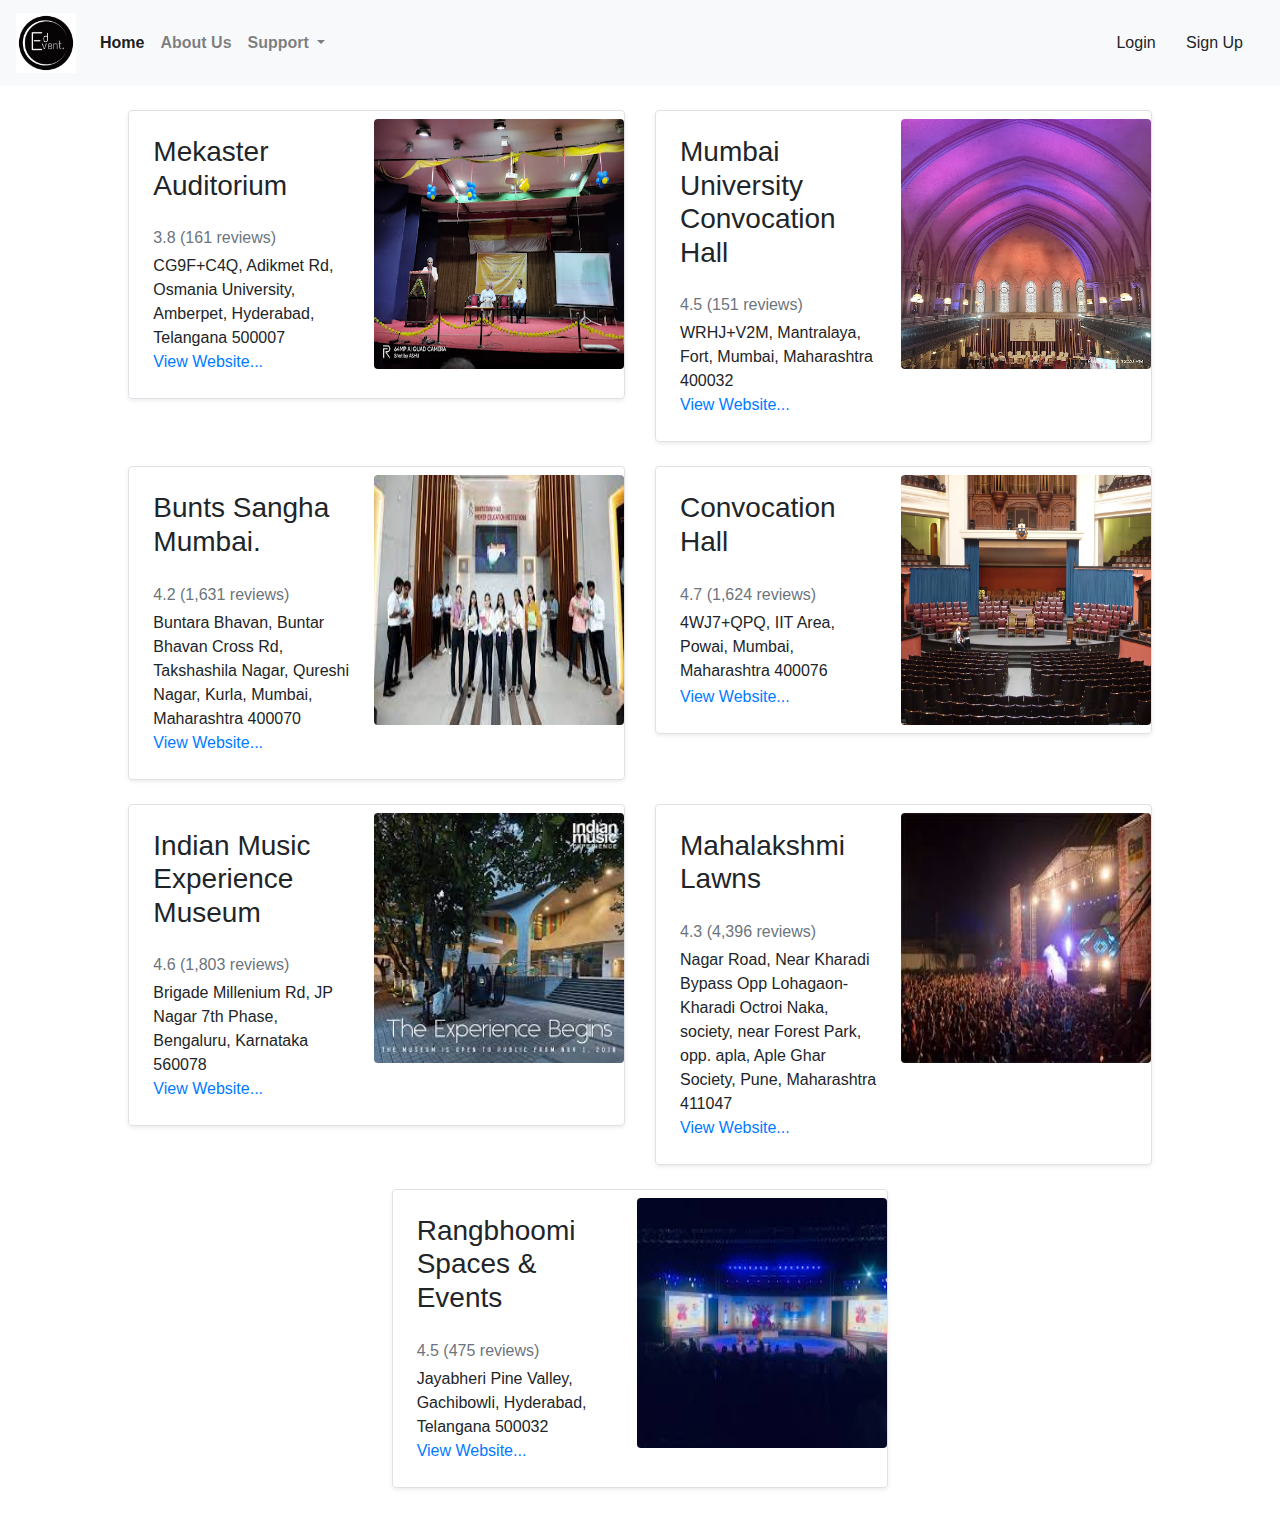
<file: explore2.html>
<!doctype html>
<html lang="en">

<head>
    <!-- Required meta tags -->
    <meta charset="utf-8">
    <meta name="viewport" content="width=device-width, initial-scale=1, shrink-to-fit=no">

    <!-- Bootstrap CSS -->
    <link rel="stylesheet" href="https://cdn.jsdelivr.net/npm/bootstrap@4.4.1/dist/css/bootstrap.min.css"
        integrity="sha384-Vkoo8x4CGsO3+Hhxv8T/Q5PaXtkKtu6ug5TOeNV6gBiFeWPGFN9MuhOf23Q9Ifjh" crossorigin="anonymous">

    <title>Event management</title>
</head>

<body>

    <nav class="navbar navbar-expand-lg navbar-light bg-light">
        <a class="navbar-brand" href="/index.html"> <img src="logo.jpg" width="60" height="60"
                alt=""></a>
        <button class="navbar-toggler" type="button" data-toggle="collapse" data-target="#navbarSupportedContent"
            aria-controls="navbarSupportedContent" aria-expanded="false" aria-label="Toggle navigation">
            <span class="navbar-toggler-icon"></span>
        </button>

        <div class="collapse navbar-collapse" id="navbarSupportedContent">
            <ul class="navbar-nav mr-auto">
                <li class="nav-item active">
                    <a class="nav-link font-weight-bolder" href="/index.html">Home <span
                            class="sr-only">(current)</span></a>
                </li>
                <li class="nav-item">
                    <a class="nav-link font-weight-bolder" href="/about.html">About Us</a>
                </li>
                <li class="nav-item dropdown">
                    <a class="nav-link dropdown-toggle font-weight-bolder" href="#" id="navbarDropdown" role="button"
                        data-toggle="dropdown" aria-haspopup="true" aria-expanded="false">
                        Support
                    </a>
                    <div class="dropdown-menu" aria-labelledby="navbarDropdown">
                        <a class="dropdown-item font-weight-bolder" href="/contact.html">Contact Us</a>
                        <a class="dropdown-item font-weight-bolder" href="/review.html">Reviews</a>
                        <a class="dropdown-item font-weight-bolder"
                            href="/suggestion.html">Suggestions</a>


                    </div>
                </li>

            </ul>
            <div class="mx-2">
                <button class="btn btn-light" data-toggle="modal" data-target="#loginModal">Login</button>
                <button class="btn btn-light" data-toggle="modal" data-target="#signupModal">Sign Up</button>
            </div>
        </div>
    </nav>

    <!-- login -->
    <div class="modal fade" id="loginModal" tabindex="-1" role="dialog" aria-labelledby="loginModalLabel"
        aria-hidden="true">
        <div class="modal-dialog" role="document">
            <div class="modal-content">
                <div class="modal-header">
                    <h5 class="modal-title" id="exampleModalLabel">Login to Ed Event</h5>
                    <button type="button" class="close" data-dismiss="modal" aria-label="Close">
                        <span aria-hidden="true">&times;</span>
                    </button>
                </div>
                <div class="modal-body">
                    <form>
                        <div class="form-group">
                            <label for="exampleInputEmail1">Email address</label>
                            <input type="email" class="form-control" id="exampleInputEmail1"
                                aria-describedby="emailHelp">

                        </div>
                        <div class="form-group">
                            <label for="exampleInputPassword1">Password</label>
                            <input type="password" class="form-control" id="exampleInputPassword1">
                        </div>

                        <button type="submit" class="btn btn-primary">Login</button>
                    </form>
                </div>

            </div>
        </div>
    </div>

    <!-- Signup -->
    <div class="modal fade" id="signupModal" tabindex="-1" aria-labelledby="signupLabel" aria-hidden="true">
        <div class="modal-dialog">
            <div class="modal-content">
                <div class="modal-header">
                    <h4 class="modal-title fs-5" id="exampleModalLabel">Sign Up to iCoder</h4>
                    <button type="button" class="close" data-dismiss="modal" aria-label="Close">
                        <span aria-hidden="true">&times;</span>
                    </button>
                </div>
                <div class="modal-body">
                    <div class="comtainer">
                        <form>
                            <div class="form-group">
                                <label for="formGroupExampleInput">Username</label>
                                <input type="text" class="form-control" id="formGroupExampleInput">
                            </div>
                            <div class="form-group">
                                <label for="exampleInputEmail1">Email address</label>
                                <input type="email" class="form-control" id="exampleInputEmail1"
                                    aria-describedby="emailHelp">
                            </div>
                            <div class="form-group">
                                <label for="exampleInputPassword1">Password</label>
                                <input type="password" class="form-control" id="exampleInputPassword1">
                            </div>
                            <div class="form-group">
                                <label for="exampleInputPassword1"> Confirm Password</label>
                                <input type="password" class="form-control" id="exampleInputPassword1">
                            </div>
                            <div class="form-group">
                                <div class="form-check">
                                    <input class="form-check-input" type="checkbox" id="gridCheck">
                                    <label class="form-check-label" for="gridCheck">
                                        I accept the Terms of Use & Privacy Policy
                                    </label>
                                </div>
                            </div>
                            <button type="submit" class="btn btn-primary">Submit</button>
                        </form>

                    </div>
                </div>

            </div>
        </div>
    </div>


    <div class="row mb-2 my-4  mx-2 d-flex justify-content-center">
        <!-- for 1 box -->
        <div class="col-md-5 ">
            <div
                class="row no-gutters border rounded overflow-hidden flex-md-row mb-4 shadow-sm h-md-250 position-relative">
                <div class="col p-4 d-flex flex-column position-static">
                    <h3 class="mb-0"> Mekaster Auditorium</h3>
                    <br>
                    <div class="mb-1 text-muted"> 3.8 (161 reviews)</div>
                    <p class="card-text mb-auto">CG9F+C4Q, Adikmet Rd, Osmania University, Amberpet, Hyderabad, Telangana 500007</p>
                    <a href="https://www.justdial.com/jdmart/Hyderabad/Mekaster-Auditorium-Osmania-University-Jamia-Osmania/040PXX40-XX40-190814072352-P6F9_BZDET/catalogue">View Website...</a>
                </div>
                <div class="col-auto d-none d-lg-block">
                    <!-- width="200" height="250" -->
                    <img src="g1.jpg" height="250px" width="250px" class="rounded my-2"><br>

                </div>
            </div>
        </div>


        <!-- for 2 box -->
        <div class="col-md-5 ">
            <div
                class="row no-gutters border rounded overflow-hidden flex-md-row mb-4 shadow-sm h-md-250 position-relative">
                <div class="col p-4 d-flex flex-column position-static">
                    <h3 class="mb-0">Mumbai University Convocation Hall</h3>
                    <br>
                    <div class="mb-1 text-muted">4.5 (151 reviews)</div>
                    <p class="card-text mb-auto"> WRHJ+V2M, Mantralaya, Fort, Mumbai, Maharashtra 400032</p>
                    <a href="https://en.wikipedia.org/wiki/Convocation_Hall,_University_of_Mumbai" class="stretched-link">View Website...</a>
                </div>
                <div class="col-auto d-none d-lg-block">
                    <!-- width="200" height="250" -->
                    <img src="g2.jpg" height="250px" width="250px" class="rounded my-2"><br>

                </div>
            </div>
        </div>


        <!-- for 3 box -->

        <div class="col-md-5 ">
            <div
                class="row no-gutters border rounded overflow-hidden flex-md-row mb-4 shadow-sm h-md-250 position-relative">
                <div class="col p-4 d-flex flex-column position-static">
                    <h3 class="mb-0">Bunts Sangha Mumbai.</h3>
                    <br>
                    <div class="mb-1 text-muted"> 4.2 (1,631 reviews)</div>
                    <p class="card-text mb-auto">Buntara Bhavan, Buntar Bhavan Cross Rd, Takshashila Nagar, Qureshi Nagar, Kurla, Mumbai, Maharashtra 400070 </p>
                    <a href=" https://bunts.edu.in/" class="stretched-link">View Website...</a>
                </div>
                <div class="col-auto d-none d-lg-block">
                    <!-- width="200" height="250" -->
                    <img src="g4.jpg" height="250px" width="250px" class="rounded my-2"><br>

                </div>
            </div>
        </div>

        <!-- for 4 box -->

        <div class="col-md-5 ">
            <div
                class="row no-gutters border rounded overflow-hidden flex-md-row mb-4 shadow-sm h-md-250 position-relative">
                <div class="col p-4 d-flex flex-column position-static">
                    <h3 class="mb-0">Convocation Hall</h3>
                    <br>
                <div class="mb-1 text-muted"> 4.7 (1,624 reviews)</div>
                    <p class="card-text mb-auto">4WJ7+QPQ, IIT Area, Powai, Mumbai, Maharashtra 400076</p>
                    <a href=" https://lsm.utoronto.ca/conhall/ " class="stretched-link">View Website...</a>
                </div>
                <div class="col-auto d-none d-lg-block">
                    <!-- width="200" height="250" -->
                    <img src="g5.jpg" height="250px" width="250px" class="rounded my-2"><br>

                </div>
            </div>
        </div>

       

        <!-- for 6 box -->

        <div class="col-md-5 ">
            <div
                class="row no-gutters border rounded overflow-hidden flex-md-row mb-4 shadow-sm h-md-250 position-relative">
                <div class="col p-4 d-flex flex-column position-static">
                    <h3 class="mb-0">Indian Music Experience Museum</h3>
                    <br>
                    <div class="mb-1 text-muted"> 4.6 (1,803 reviews)</div>
                    <p class="card-text mb-auto">Brigade Millenium Rd, JP Nagar 7th Phase, Bengaluru, Karnataka 560078
                    </p>
                    <a href=" https://indianmusicexperience.org/" class="stretched-link">View Website...</a>
                </div>
                <div class="col-auto d-none d-lg-block">
                    <!-- width="200" height="250" -->
                    <img src="m6.jpg" height="250px" width="250px" class="rounded my-2"><br>

                </div>
            </div>
        </div>


        <!-- for 7 box -->

        <div class="col-md-5 ">
            <div
                class="row no-gutters border rounded overflow-hidden flex-md-row mb-4 shadow-sm h-md-250 position-relative">
                <div class="col p-4 d-flex flex-column position-static">
                    <h3 class="mb-0">Mahalakshmi Lawns
                    </h3>
                    <br>
                    <div class="mb-1 text-muted"> 4.3 (4,396 reviews)</div>
                    <p class="card-text mb-auto">Nagar Road, Near Kharadi Bypass Opp Lohagaon-Kharadi Octroi Naka,
                        society, near Forest Park, opp. apla, Aple Ghar Society, Pune, Maharashtra 411047</p>
                    <a href=" http://www.mahalakshmilawns.com/" class="stretched-link">View Website...</a>
                </div>
                <div class="col-auto d-none d-lg-block">
                    <!-- width="200" height="250" -->
                    <img src="m7.jpg" height="250px" width="250px" class="rounded my-2"><br>

                </div>
            </div>
        </div>

        <!-- for 8 box -->
        <div class="col-md-5 ">
            <div
                class="row no-gutters border rounded overflow-hidden flex-md-row mb-4 shadow-sm h-md-250 position-relative">
                <div class="col p-4 d-flex flex-column position-static">
                    <h3 class="mb-0">Rangbhoomi Spaces & Events</h3>
                    <br>
                    <div class="mb-1 text-muted"> 4.5 (475 reviews)</div>
                    <p class="card-text mb-auto"> Jayabheri Pine Valley, Gachibowli, Hyderabad, Telangana 500032</p>
                    <a href=" http://www.rangbhoomispaces.com/" class="stretched-link">View Website...</a>
                </div>
                <div class="col-auto d-none d-lg-block">
                    <!-- width="200" height="250" -->
                    <img src="m8.jpg" height="250px" width="250px" class="rounded my-2"><br>

                </div>
            </div>
        </div>

        <!-- Optional JavaScript -->
        <!-- jQuery first, then Popper.js, then Bootstrap JS -->
        <script src="https://code.jquery.com/jquery-3.4.1.slim.min.js"
            integrity="sha384-J6qa4849blE2+poT4WnyKhv5vZF5SrPo0iEjwBvKU7imGFAV0wwj1yYfoRSJoZ+n"
            crossorigin="anonymous"></script>
        <script src="https://cdn.jsdelivr.net/npm/popper.js@1.16.0/dist/umd/popper.min.js"
            integrity="sha384-Q6E9RHvbIyZFJoft+2mJbHaEWldlvI9IOYy5n3zV9zzTtmI3UksdQRVvoxMfooAo"
            crossorigin="anonymous"></script>
        <script src="https://cdn.jsdelivr.net/npm/bootstrap@4.4.1/dist/js/bootstrap.min.js"
            integrity="sha384-wfSDF2E50Y2D1uUdj0O3uMBJnjuUD4Ih7YwaYd1iqfktj0Uod8GCExl3Og8ifwB6"
            crossorigin="anonymous"></script>
</body>

</html>
</file>
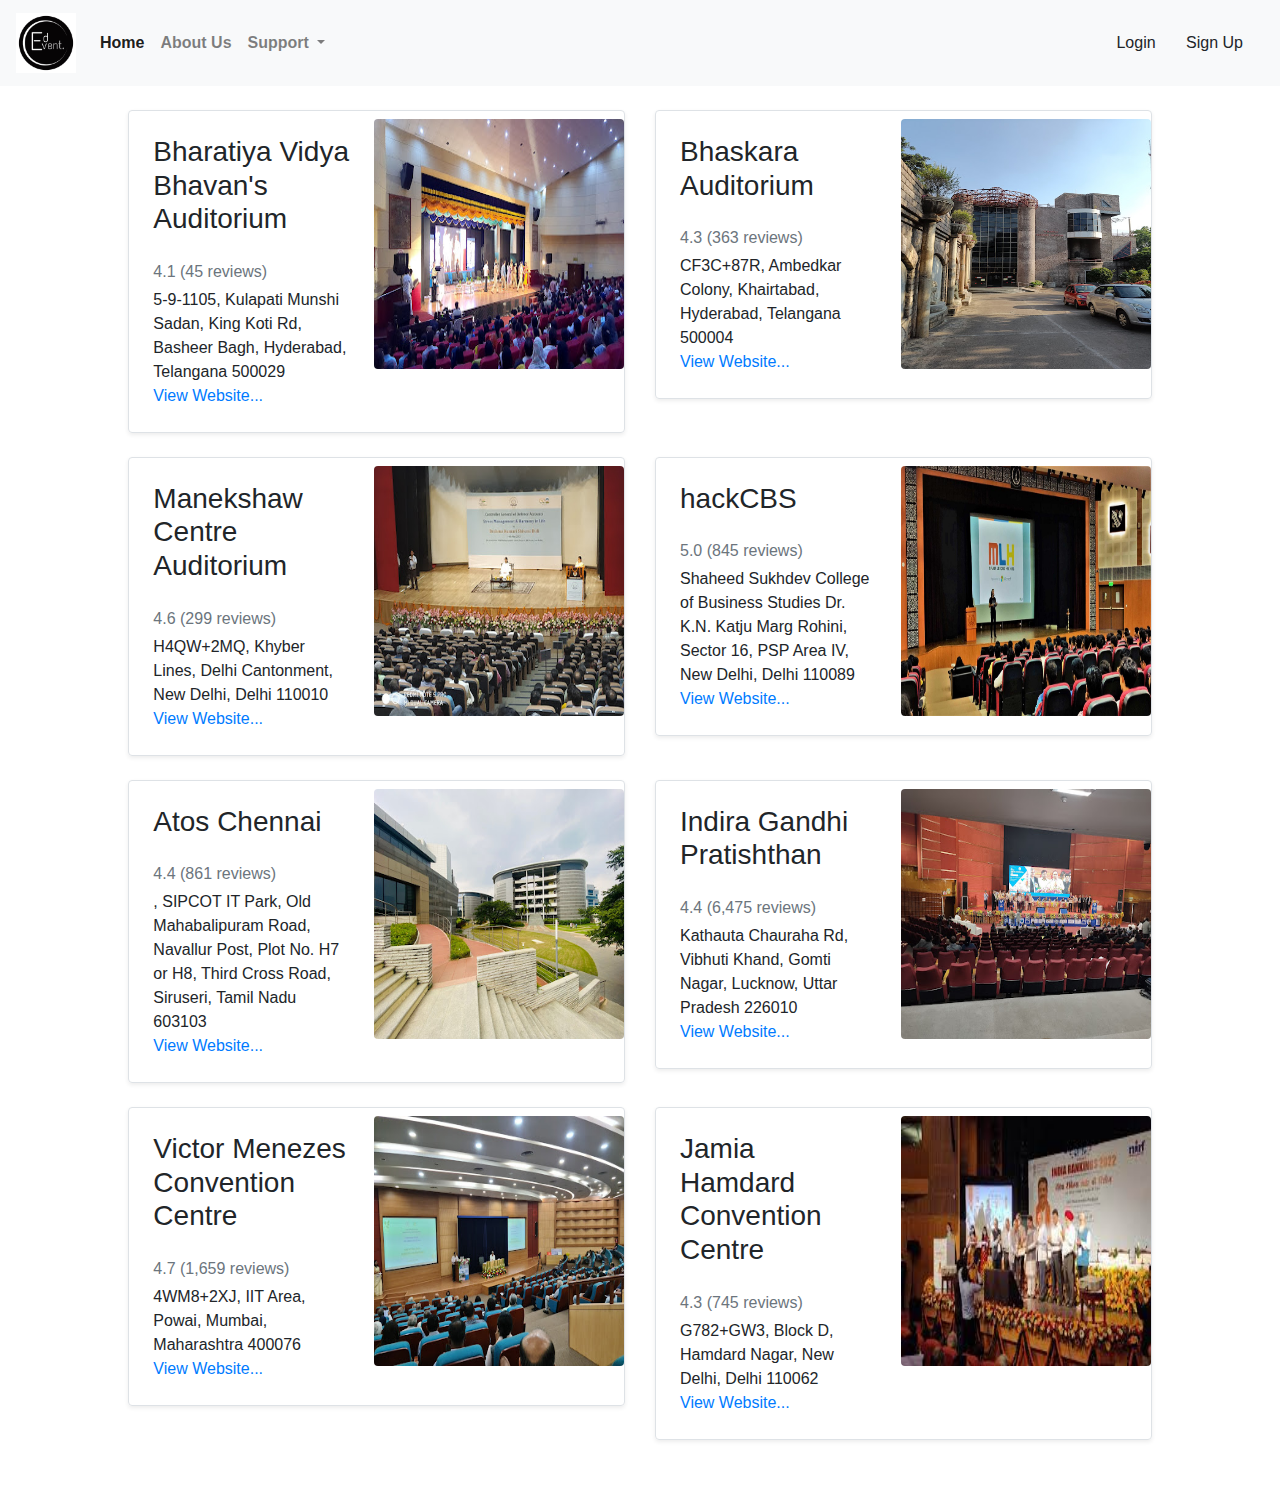
<file: explore3.html>
<!doctype html>
<html lang="en">

<head>
    <!-- Required meta tags -->
    <meta charset="utf-8">
    <meta name="viewport" content="width=device-width, initial-scale=1, shrink-to-fit=no">

    <!-- Bootstrap CSS -->
    <link rel="stylesheet" href="https://cdn.jsdelivr.net/npm/bootstrap@4.4.1/dist/css/bootstrap.min.css"
        integrity="sha384-Vkoo8x4CGsO3+Hhxv8T/Q5PaXtkKtu6ug5TOeNV6gBiFeWPGFN9MuhOf23Q9Ifjh" crossorigin="anonymous">

    <title>Event management</title>
</head>

<body>

    <nav class="navbar navbar-expand-lg navbar-light bg-light">
        <a class="navbar-brand" href="/index.html"> <img src="logo.jpg" width="60" height="60"
                alt=""></a>
        <button class="navbar-toggler" type="button" data-toggle="collapse" data-target="#navbarSupportedContent"
            aria-controls="navbarSupportedContent" aria-expanded="false" aria-label="Toggle navigation">
            <span class="navbar-toggler-icon"></span>
        </button>

        <div class="collapse navbar-collapse" id="navbarSupportedContent">
            <ul class="navbar-nav mr-auto">
                <li class="nav-item active">
                    <a class="nav-link font-weight-bolder" href="/index.html">Home <span
                            class="sr-only">(current)</span></a>
                </li>
                <li class="nav-item">
                    <a class="nav-link font-weight-bolder" href="/about.html">About Us</a>
                </li>
                <li class="nav-item dropdown">
                    <a class="nav-link dropdown-toggle font-weight-bolder" href="#" id="navbarDropdown" role="button"
                        data-toggle="dropdown" aria-haspopup="true" aria-expanded="false">
                        Support
                    </a>
                    <div class="dropdown-menu" aria-labelledby="navbarDropdown">
                        <a class="dropdown-item font-weight-bolder" href="/contact.html">Contact Us</a>
                        <a class="dropdown-item font-weight-bolder" href="/review.html">Reviews</a>
                        <a class="dropdown-item font-weight-bolder" href="/suggestion.html">Suggestions</a>


                    </div>
                </li>

            </ul>
            <div class="mx-2">
                <button class="btn btn-light" data-toggle="modal" data-target="#loginModal">Login</button>
                <button class="btn btn-light" data-toggle="modal" data-target="#signupModal">Sign Up</button>
            </div>
        </div>
    </nav>

    <!-- login -->
    <div class="modal fade" id="loginModal" tabindex="-1" role="dialog" aria-labelledby="loginModalLabel"
        aria-hidden="true">
        <div class="modal-dialog" role="document">
            <div class="modal-content">
                <div class="modal-header">
                    <h5 class="modal-title" id="exampleModalLabel">Login to Ed Event</h5>
                    <button type="button" class="close" data-dismiss="modal" aria-label="Close">
                        <span aria-hidden="true">&times;</span>
                    </button>
                </div>
                <div class="modal-body">
                    <form>
                        <div class="form-group">
                            <label for="exampleInputEmail1">Email address</label>
                            <input type="email" class="form-control" id="exampleInputEmail1"
                                aria-describedby="emailHelp">

                        </div>
                        <div class="form-group">
                            <label for="exampleInputPassword1">Password</label>
                            <input type="password" class="form-control" id="exampleInputPassword1">
                        </div>

                        <button type="submit" class="btn btn-primary">Login</button>
                    </form>
                </div>

            </div>
        </div>
    </div>

    <!-- Signup -->
    <div class="modal fade" id="signupModal" tabindex="-1" aria-labelledby="signupLabel" aria-hidden="true">
        <div class="modal-dialog">
            <div class="modal-content">
                <div class="modal-header">
                    <h4 class="modal-title fs-5" id="exampleModalLabel">Sign Up to iCoder</h4>
                    <button type="button" class="close" data-dismiss="modal" aria-label="Close">
                        <span aria-hidden="true">&times;</span>
                    </button>
                </div>
                <div class="modal-body">
                    <div class="comtainer">
                        <form>
                            <div class="form-group">
                                <label for="formGroupExampleInput">Username</label>
                                <input type="text" class="form-control" id="formGroupExampleInput">
                            </div>
                            <div class="form-group">
                                <label for="exampleInputEmail1">Email address</label>
                                <input type="email" class="form-control" id="exampleInputEmail1"
                                    aria-describedby="emailHelp">
                            </div>
                            <div class="form-group">
                                <label for="exampleInputPassword1">Password</label>
                                <input type="password" class="form-control" id="exampleInputPassword1">
                            </div>
                            <div class="form-group">
                                <label for="exampleInputPassword1"> Confirm Password</label>
                                <input type="password" class="form-control" id="exampleInputPassword1">
                            </div>
                            <div class="form-group">
                                <div class="form-check">
                                    <input class="form-check-input" type="checkbox" id="gridCheck">
                                    <label class="form-check-label" for="gridCheck">
                                        I accept the Terms of Use & Privacy Policy
                                    </label>
                                </div>
                            </div>
                            <button type="submit" class="btn btn-primary">Submit</button>
                        </form>

                    </div>
                </div>

            </div>
        </div>
    </div>


    <div class="row mb-2 my-4  mx-2 d-flex justify-content-center">
        <!-- for 1 box -->
        <div class="col-md-5 ">
            <div
                class="row no-gutters border rounded overflow-hidden flex-md-row mb-4 shadow-sm h-md-250 position-relative">
                <div class="col p-4 d-flex flex-column position-static">
                    <h3 class="mb-0"> Bharatiya Vidya Bhavan's Auditorium</h3>
                    <br>
                    <div class="mb-1 text-muted"> 4.1 (45 reviews)</div>
                    <p class="card-text mb-auto"> 5-9-1105, Kulapati Munshi Sadan, King Koti Rd, Basheer Bagh,
                        Hyderabad, Telangana 500029 </p>
                    <a href="  http://www.bvbpsjh.com/    " class="stretched-link">View Website...</a>
                </div>
                <div class="col-auto d-none d-lg-block">
                    <!-- width="200" height="250" -->
                    <img src="h1.jpg" height="250px" width="250px" class="rounded my-2"><br>

                </div>
            </div>
        </div>


        <!-- for 2 box -->
        <div class="col-md-5 ">
            <div
                class="row no-gutters border rounded overflow-hidden flex-md-row mb-4 shadow-sm h-md-250 position-relative">
                <div class="col p-4 d-flex flex-column position-static">
                    <h3 class="mb-0">Bhaskara Auditorium</h3>
                    <br>
                    <div class="mb-1 text-muted">4.3 (363 reviews)</div>
                    <p class="card-text mb-auto"> CF3C+87R, Ambedkar Colony, Khairtabad, Hyderabad, Telangana 500004</p>
                    <a href="https://gpbaasri.org/convention-facilities/" class="stretched-link">View Website...</a>
                </div>
                <div class="col-auto d-none d-lg-block">
                    <!-- width="200" height="250" -->
                    <img src="h2.jpg" height="250px" width="250px" class="rounded my-2"><br>

                </div>
            </div>
        </div>


        <!-- for 3 box -->

        <div class="col-md-5 ">
            <div
                class="row no-gutters border rounded overflow-hidden flex-md-row mb-4 shadow-sm h-md-250 position-relative">
                <div class="col p-4 d-flex flex-column position-static">
                    <h3 class="mb-0">Manekshaw Centre Auditorium</h3>
                    <br>
                    <div class="mb-1 text-muted"> 4.6 (299 reviews)</div>
                    <p class="card-text mb-auto">H4QW+2MQ, Khyber Lines, Delhi Cantonment, New Delhi, Delhi 110010 </p>
                    <a href=" https://www.tripadvisor.in/Attraction_Review-g304551-d14131113-Reviews-Manekshaw_Centre_Delhi_Cantt-New_Delhi_National_Capital_Territory_of_Delhi.html  "
                        class="stretched-link">View Website...</a>
                </div>
                <div class="col-auto d-none d-lg-block">
                    <!-- width="200" height="250" -->
                    <img src="h3.jpg" height="250px" width="250px" class="rounded my-2"><br>

                </div>
            </div>
        </div>

        <!-- for 4 box -->

        <div class="col-md-5 ">
            <div
                class="row no-gutters border rounded overflow-hidden flex-md-row mb-4 shadow-sm h-md-250 position-relative">
                <div class="col p-4 d-flex flex-column position-static">
                    <h3 class="mb-0">hackCBS</h3>
                    <br>
                    <div class="mb-1 text-muted"> 5.0 (845 reviews)</div>
                    <p class="card-text mb-auto">Shaheed Sukhdev College of Business Studies Dr. K.N. Katju Marg Rohini, Sector 16, PSP Area IV, New Delhi, Delhi 110089 </p>
                    <a href=" http://hackcbs.tech/  " class="stretched-link">View Website...</a>
                </div>
                <div class="col-auto d-none d-lg-block">
                    <!-- width="200" height="250" -->
                    <img src="h4.jpg" height="250px" width="250px" class="rounded my-2"><br>

                </div>
            </div>
        </div>

        <!-- for 5 box -->


        <div class="col-md-5 ">
            <div
                class="row no-gutters border rounded overflow-hidden flex-md-row mb-4 shadow-sm h-md-250 position-relative">
                <div class="col p-4 d-flex flex-column position-static">
                    <h3 class="mb-0"> Atos Chennai </h3>
                    <br>
                    <div class="mb-1 text-muted"> 4.4 (861 reviews)</div>
                    <p class="card-text mb-auto">, SIPCOT IT Park, Old Mahabalipuram Road, Navallur Post, Plot No. H7 or H8, Third Cross Road, Siruseri, Tamil Nadu 603103 </p>
                    <a href="https://www.edifice.co.in/Project/Atos-Syntel " class="stretched-link">View Website...</a>
                </div>
                <div class="col-auto d-none d-lg-block">
                    <!-- width="200" height="250" -->
                    <img src="h5.jpg" height="250px" width="250px" class="rounded my-2"><br>

                </div>
            </div>
        </div>

        <!-- for 6 box -->

        <div class="col-md-5 ">
            <div
                class="row no-gutters border rounded overflow-hidden flex-md-row mb-4 shadow-sm h-md-250 position-relative">
                <div class="col p-4 d-flex flex-column position-static">
                    <h3 class="mb-0">Indira Gandhi Pratishthan</h3>
                    <br>
                    <div class="mb-1 text-muted"> 4.4 (6,475 reviews)</div>
                    <p class="card-text mb-auto">Kathauta Chauraha Rd, Vibhuti Khand, Gomti Nagar, Lucknow, Uttar Pradesh 226010 </p>
                    <a href="  https://www.justdial.com/Lucknow/Indira-Gandhi-Pratishthan-Near-Vibhuti-Khand-Gomti-Nagar/0522PX522-X522-150211143218-Z9H2_BZDET " class="stretched-link">View Website...</a>
                </div>
                <div class="col-auto d-none d-lg-block">
                    <!-- width="200" height="250" -->
                    <img src="h6.jpg" height="250px" width="250px" class="rounded my-2"><br>

                </div>
            </div>
        </div>


        <!-- for 7 box -->

        <div class="col-md-5 ">
            <div
                class="row no-gutters border rounded overflow-hidden flex-md-row mb-4 shadow-sm h-md-250 position-relative">
                <div class="col p-4 d-flex flex-column position-static">
                    <h3 class="mb-0">Victor Menezes Convention Centre
                    </h3>
                    <br>
                    <div class="mb-1 text-muted"> 4.7 (1,659 reviews)</div>
                    <p class="card-text mb-auto">4WM8+2XJ, IIT Area, Powai, Mumbai, Maharashtra 400076 </p>
                    <a href=" http://www.iitb.ac.in/  " class="stretched-link">View Website...</a>
                </div>
                <div class="col-auto d-none d-lg-block">
                    <!-- width="200" height="250" -->
                    <img src="h7.jpg" height="250px" width="250px" class="rounded my-2"><br>

                </div>
            </div>
        </div>

        <!-- for 8 box -->
        <div class="col-md-5 ">
            <div
                class="row no-gutters border rounded overflow-hidden flex-md-row mb-4 shadow-sm h-md-250 position-relative">
                <div class="col p-4 d-flex flex-column position-static">
                    <h3 class="mb-0">Jamia Hamdard Convention Centre</h3>
                    <br>
                    <div class="mb-1 text-muted"> 4.3 (745 reviews)</div>
                    <p class="card-text mb-auto">G782+GW3, Block D, Hamdard Nagar, New Delhi, Delhi 110062 </p>
                    <a href="  http://www.jamiahamdard.edu/ " class="stretched-link">View Website...</a>
                </div>
                <div class="col-auto d-none d-lg-block">
                    <!-- width="200" height="250" -->
                    <img src="h8.jpg" height="250px" width="250px" class="rounded my-2"><br>

                </div>
            </div>
        </div>

        <!-- Optional JavaScript -->
        <!-- jQuery first, then Popper.js, then Bootstrap JS -->
        <script src="https://code.jquery.com/jquery-3.4.1.slim.min.js"
            integrity="sha384-J6qa4849blE2+poT4WnyKhv5vZF5SrPo0iEjwBvKU7imGFAV0wwj1yYfoRSJoZ+n"
            crossorigin="anonymous"></script>
        <script src="https://cdn.jsdelivr.net/npm/popper.js@1.16.0/dist/umd/popper.min.js"
            integrity="sha384-Q6E9RHvbIyZFJoft+2mJbHaEWldlvI9IOYy5n3zV9zzTtmI3UksdQRVvoxMfooAo"
            crossorigin="anonymous"></script>
        <script src="https://cdn.jsdelivr.net/npm/bootstrap@4.4.1/dist/js/bootstrap.min.js"
            integrity="sha384-wfSDF2E50Y2D1uUdj0O3uMBJnjuUD4Ih7YwaYd1iqfktj0Uod8GCExl3Og8ifwB6"
            crossorigin="anonymous"></script>
</body>

</html>
</file>
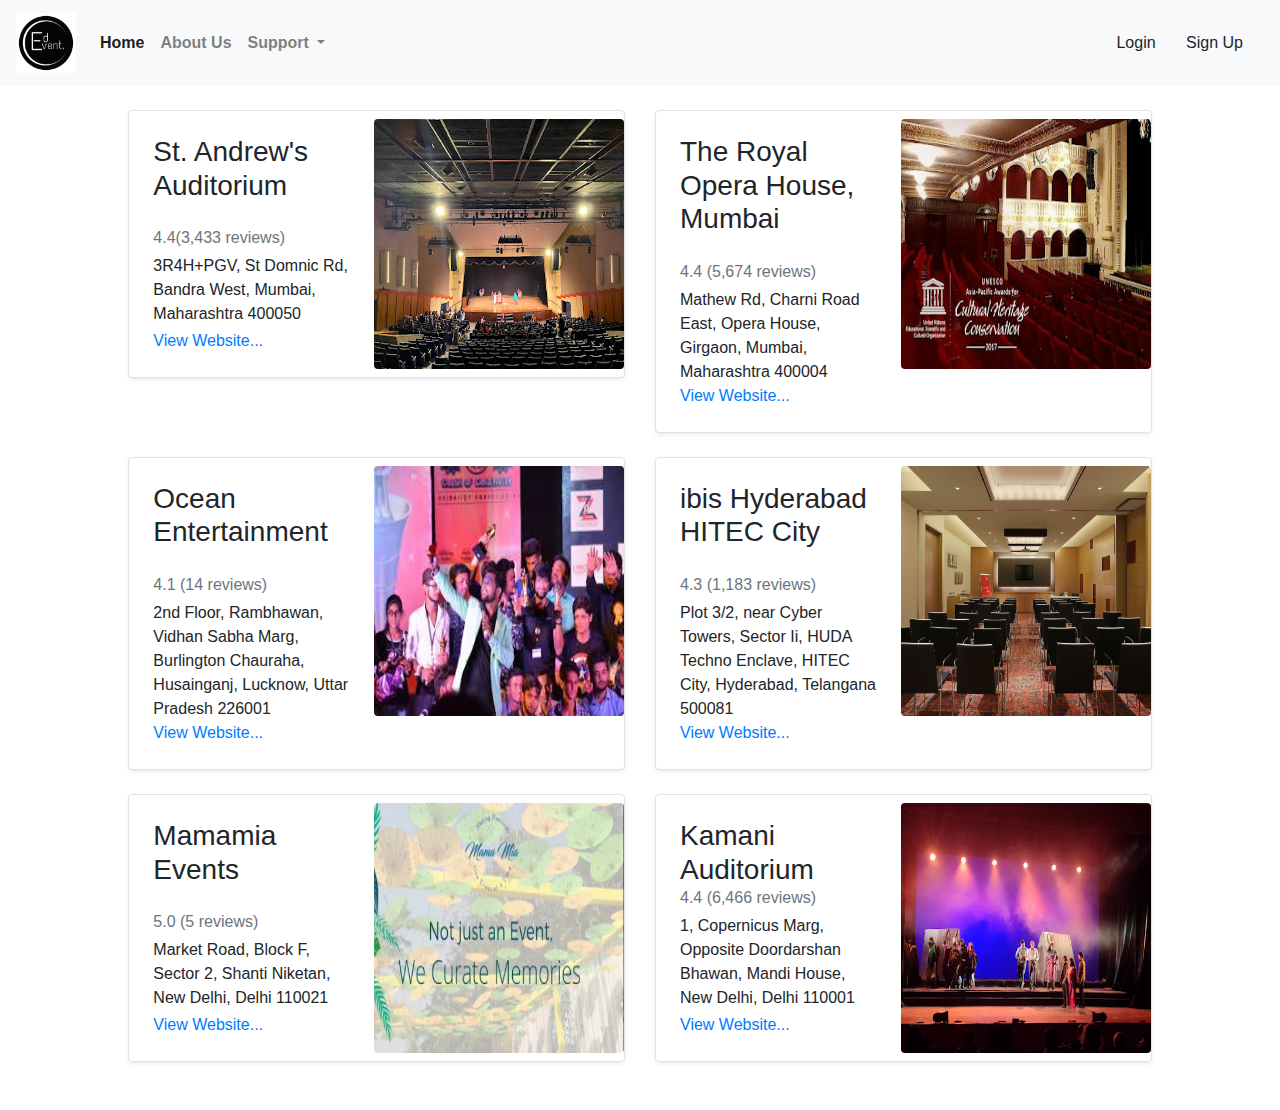
<file: explore4.html>
<!doctype html>
<html lang="en">

<head>
    <!-- Required meta tags -->
    <meta charset="utf-8">
    <meta name="viewport" content="width=device-width, initial-scale=1, shrink-to-fit=no">

    <!-- Bootstrap CSS -->
    <link rel="stylesheet" href="https://cdn.jsdelivr.net/npm/bootstrap@4.4.1/dist/css/bootstrap.min.css"
        integrity="sha384-Vkoo8x4CGsO3+Hhxv8T/Q5PaXtkKtu6ug5TOeNV6gBiFeWPGFN9MuhOf23Q9Ifjh" crossorigin="anonymous">

    <title>Event management</title>
</head>

<body>

    <nav class="navbar navbar-expand-lg navbar-light bg-light">
        <a class="navbar-brand" href="/index.html"> <img src="logo.jpg" width="60" height="60"
                alt=""></a>
        <button class="navbar-toggler" type="button" data-toggle="collapse" data-target="#navbarSupportedContent"
            aria-controls="navbarSupportedContent" aria-expanded="false" aria-label="Toggle navigation">
            <span class="navbar-toggler-icon"></span>
        </button>

        <div class="collapse navbar-collapse" id="navbarSupportedContent">
            <ul class="navbar-nav mr-auto">
                <li class="nav-item active">
                    <a class="nav-link font-weight-bolder" href="/index.html">Home <span
                            class="sr-only">(current)</span></a>
                </li>
                <li class="nav-item">
                    <a class="nav-link font-weight-bolder" href="/about.html">About Us</a>
                </li>
                <li class="nav-item dropdown">
                    <a class="nav-link dropdown-toggle font-weight-bolder" href="#" id="navbarDropdown" role="button"
                        data-toggle="dropdown" aria-haspopup="true" aria-expanded="false">
                        Support
                    </a>
                    <div class="dropdown-menu" aria-labelledby="navbarDropdown">
                        <a class="dropdown-item font-weight-bolder" href="/contact.html">Contact Us</a>
                        <a class="dropdown-item font-weight-bolder" href="/review.html">Reviews</a>
                        <a class="dropdown-item font-weight-bolder" href="/suggestion.html">Suggestions</a>


                    </div>
                </li>

            </ul>
            <div class="mx-2">
                <button class="btn btn-light" data-toggle="modal" data-target="#loginModal">Login</button>
                <button class="btn btn-light" data-toggle="modal" data-target="#signupModal">Sign Up</button>
            </div>
        </div>
    </nav>

    <!-- login -->
    <div class="modal fade" id="loginModal" tabindex="-1" role="dialog" aria-labelledby="loginModalLabel"
        aria-hidden="true">
        <div class="modal-dialog" role="document">
            <div class="modal-content">
                <div class="modal-header">
                    <h5 class="modal-title" id="exampleModalLabel">Login to Ed Event</h5>
                    <button type="button" class="close" data-dismiss="modal" aria-label="Close">
                        <span aria-hidden="true">&times;</span>
                    </button>
                </div>
                <div class="modal-body">
                    <form>
                        <div class="form-group">
                            <label for="exampleInputEmail1">Email address</label>
                            <input type="email" class="form-control" id="exampleInputEmail1"
                                aria-describedby="emailHelp">

                        </div>
                        <div class="form-group">
                            <label for="exampleInputPassword1">Password</label>
                            <input type="password" class="form-control" id="exampleInputPassword1">
                        </div>

                        <button type="submit" class="btn btn-primary">Login</button>
                    </form>
                </div>

            </div>
        </div>
    </div>

    <!-- Signup -->
    <div class="modal fade" id="signupModal" tabindex="-1" aria-labelledby="signupLabel" aria-hidden="true">
        <div class="modal-dialog">
            <div class="modal-content">
                <div class="modal-header">
                    <h4 class="modal-title fs-5" id="exampleModalLabel">Sign Up to iCoder</h4>
                    <button type="button" class="close" data-dismiss="modal" aria-label="Close">
                        <span aria-hidden="true">&times;</span>
                    </button>
                </div>
                <div class="modal-body">
                    <div class="comtainer">
                        <form>
                            <div class="form-group">
                                <label for="formGroupExampleInput">Username</label>
                                <input type="text" class="form-control" id="formGroupExampleInput">
                            </div>
                            <div class="form-group">
                                <label for="exampleInputEmail1">Email address</label>
                                <input type="email" class="form-control" id="exampleInputEmail1"
                                    aria-describedby="emailHelp">
                            </div>
                            <div class="form-group">
                                <label for="exampleInputPassword1">Password</label>
                                <input type="password" class="form-control" id="exampleInputPassword1">
                            </div>
                            <div class="form-group">
                                <label for="exampleInputPassword1"> Confirm Password</label>
                                <input type="password" class="form-control" id="exampleInputPassword1">
                            </div>
                            <div class="form-group">
                                <div class="form-check">
                                    <input class="form-check-input" type="checkbox" id="gridCheck">
                                    <label class="form-check-label" for="gridCheck">
                                        I accept the Terms of Use & Privacy Policy
                                    </label>
                                </div>
                            </div>
                            <button type="submit" class="btn btn-primary">Submit</button>
                        </form>

                    </div>
                </div>

            </div>
        </div>
    </div>

    <div class="row mb-2 my-4  mx-2 d-flex justify-content-center">
        <div class="col-md-5 ">
            <div
                class="row no-gutters border rounded overflow-hidden flex-md-row mb-4 shadow-sm h-md-250 position-relative">
                <div class="col p-4 d-flex flex-column position-static">
                    <h3 class="mb-0">St. Andrew's Auditorium</h3>
                    <br>
                    <div class="mb-1 text-muted">4.4(3,433 reviews)</div>
                    <p class="card-text mb-auto"> 3R4H+PGV, St Domnic Rd, Bandra West, Mumbai, Maharashtra 400050</p>
                    <a href="https://standrewscollege.ac.in/auditorium-2/"
                        class="stretched-link">View Website...</a>
                </div>
                <div class="col-auto d-none d-lg-block">
                    <!-- width="200" height="250" -->
                    <img src="a1.jpg" height="250px" width="250px" class="rounded my-2"><br>

                </div>
            </div>
        </div>

        <!-- for 2 box -->
        <div class="col-md-5 ">
            <div
                class="row no-gutters border rounded overflow-hidden flex-md-row mb-4 shadow-sm h-md-250 position-relative">
                <div class="col p-4 d-flex flex-column position-static">
                    <h3 class="mb-0">The Royal Opera House, Mumbai</h3>
                    <br>
                    <div class="mb-1 text-muted">4.4 (5,674 reviews)</div>
                    <p class="card-text mb-auto">Mathew Rd, Charni Road East, Opera House, Girgaon, Mumbai, Maharashtra 400004</p>
                    <a href="http://www.royaloperahouse.in/"
                        class="stretched-link">View Website...</a>
                </div>
                <div class="col-auto d-none d-lg-block">
                    <!-- width="200" height="250" -->
                    <img src="a2.jpg" height="250px" width="250px" class="rounded my-2"><br>

                </div>
            </div>
        </div>


        <!-- for 3 box -->
        <div class="col-md-5 ">
            <div
                class="row no-gutters border rounded overflow-hidden flex-md-row mb-4 shadow-sm h-md-250 position-relative">
                <div class="col p-4 d-flex flex-column position-static">
                    <h3 class="mb-0">Ocean Entertainment <br></h3>
                    <br>
                    <div class="mb-1 text-muted">4.1 (14 reviews)</div>
                    <p class="card-text mb-auto">2nd Floor, Rambhawan, Vidhan Sabha Marg, Burlington Chauraha, Husainganj, Lucknow, Uttar Pradesh 226001</p>
                    <a href="https://instagram.com/ocean_entertainment_lko?igshid=YmMyMTA2M2Y= "
                        class="stretched-link">View Website...</a>
                </div>
                <div class="col-auto d-none d-lg-block">
                    <!-- width="200" height="250" -->
                    <img src="a3.jpg" height="250px" width="250px" class="rounded my-2"><br>

                </div>
            </div>
        </div>


        <!-- for 4 box -->
        <div class="col-md-5 ">
            <div
                class="row no-gutters border rounded overflow-hidden flex-md-row mb-4 shadow-sm h-md-250 position-relative">
                <div class="col p-4 d-flex flex-column position-static">
                    <h3 class="mb-0">ibis Hyderabad HITEC City</h3>
                    <br>
                    <div class="mb-1 text-muted">4.3 (1,183 reviews)</div>
                    <p class="card-text mb-auto"> Plot 3/2, near Cyber Towers, Sector Ii, HUDA Techno Enclave, HITEC City, Hyderabad, Telangana 500081</p>
                    <a href="https://all.accor.com/hotel/6589/index.en.shtml?utm_campaign=seo+maps&utm_medium=seo+maps&utm_source=google+Maps" class="stretched-link">View Website...</a>
                </div>
                <div class="col-auto d-none d-lg-block">
                    <!-- width="200" height="250" -->
                    <img src="a4.jpg" height="250px" width="250px" class="rounded my-2"><br>

                </div>
            </div>
        </div>



        <!-- for 5 box -->
        <div class="col-md-5 ">
            <div
                class="row no-gutters border rounded overflow-hidden flex-md-row mb-4 shadow-sm h-md-250 position-relative">
                <div class="col p-4 d-flex flex-column position-static">
                    <h3 class="mb-0">Mamamia Events </h3>
                    <br>
                    <div class="mb-1 text-muted">5.0 (5 reviews) </div>
                    <p class="card-text mb-auto"> Market Road, Block F, Sector 2, Shanti Niketan, New Delhi, Delhi 110021 </p>
                    <a href="https://mamamia-events.business.site/ " class="stretched-link">View
                        Website...</a>
                </div>
                <div class="col-auto d-none d-lg-block">
                    <!-- width="200" height="250" -->
                    <img src="f5.jpg" height="250px" width="250px" class="rounded my-2"><br>

                </div>
            </div>
        </div>




        <!-- for 6 box -->
        <div class="col-md-5 ">
            <div
                class="row no-gutters border rounded overflow-hidden flex-md-row mb-4 shadow-sm h-md-250 position-relative">
                <div class="col p-4 d-flex flex-column position-static">
                    <h3 class="mb-0"> Kamani Auditorium</h3>
                    <div class="mb-1 text-muted">4.4 (6,466 reviews)</div>
                    <p class="card-text mb-auto"> 1, Copernicus Marg, Opposite Doordarshan Bhawan, Mandi House, New Delhi, Delhi 110001</p>
                    <a href="http://www.kamaniauditorium.org/" class="stretched-link">View Website...</a>
                </div>
                <div class="col-auto d-none d-lg-block">
                    <!-- width="200" height="250" -->
                    <img src="a6.jpg" height="250px" width="250px" class="rounded my-2"><br>

                </div>
            </div>
        </div>



       
    <!-- Optional JavaScript -->
    <!-- jQuery first, then Popper.js, then Bootstrap JS -->
    <script src="https://code.jquery.com/jquery-3.4.1.slim.min.js"
        integrity="sha384-J6qa4849blE2+poT4WnyKhv5vZF5SrPo0iEjwBvKU7imGFAV0wwj1yYfoRSJoZ+n"
        crossorigin="anonymous"></script>
    <script src="https://cdn.jsdelivr.net/npm/popper.js@1.16.0/dist/umd/popper.min.js"
        integrity="sha384-Q6E9RHvbIyZFJoft+2mJbHaEWldlvI9IOYy5n3zV9zzTtmI3UksdQRVvoxMfooAo"
        crossorigin="anonymous"></script>
    <script src="https://cdn.jsdelivr.net/npm/bootstrap@4.4.1/dist/js/bootstrap.min.js"
        integrity="sha384-wfSDF2E50Y2D1uUdj0O3uMBJnjuUD4Ih7YwaYd1iqfktj0Uod8GCExl3Og8ifwB6"
        crossorigin="anonymous"></script>
</body>

</html>
</file>
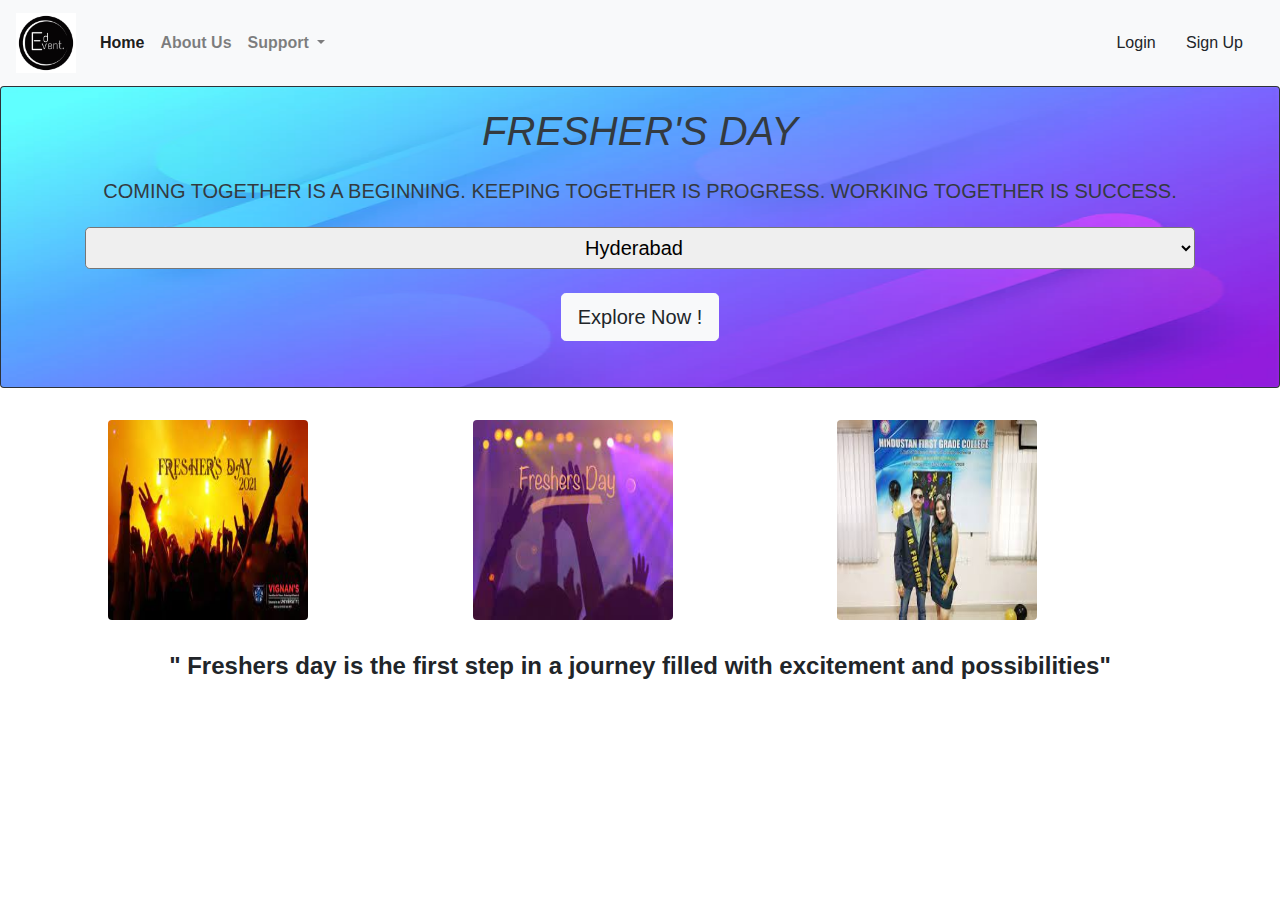
<file: fresher.html>
<!doctype html>
<html lang="en">

<head>
    <!-- Required meta tags -->
    <meta charset="utf-8">
    <meta name="viewport" content="width=device-width, initial-scale=1, shrink-to-fit=no">

    <!-- Bootstrap CSS -->
    <link rel="stylesheet" href="https://cdn.jsdelivr.net/npm/bootstrap@4.4.1/dist/css/bootstrap.min.css"
        integrity="sha384-Vkoo8x4CGsO3+Hhxv8T/Q5PaXtkKtu6ug5TOeNV6gBiFeWPGFN9MuhOf23Q9Ifjh" crossorigin="anonymous">
    <title>Event management</title>
</head>

<body>

    <nav class="navbar navbar-expand-lg navbar-light bg-light">
        <a class="navbar-brand" href="/index.html"> <img src="logo.jpg" width="60" height="60"
                alt=""></a>
        <button class="navbar-toggler" type="button" data-toggle="collapse" data-target="#navbarSupportedContent"
            aria-controls="navbarSupportedContent" aria-expanded="false" aria-label="Toggle navigation">
            <span class="navbar-toggler-icon"></span>
        </button>

        <div class="collapse navbar-collapse" id="navbarSupportedContent">
            <ul class="navbar-nav mr-auto">
                <li class="nav-item active">
                    <a class="nav-link font-weight-bolder" href="/index.html">Home <span
                            class="sr-only">(current)</span></a>
                </li>
                <li class="nav-item">
                    <a class="nav-link font-weight-bolder" href="/about.html">About Us</a>
                </li>
                <li class="nav-item dropdown">
                    <a class="nav-link dropdown-toggle font-weight-bolder" href="#" id="navbarDropdown" role="button"
                        data-toggle="dropdown" aria-haspopup="true" aria-expanded="false">
                        Support
                    </a>
                    <div class="dropdown-menu" aria-labelledby="navbarDropdown">
                        <a class="dropdown-item font-weight-bolder" href="/contact.html">Contact Us</a>
                        <a class="dropdown-item font-weight-bolder" href="/review.html">Feedback</a>
                        <a class="dropdown-item font-weight-bolder" href="/suggestion.html">Suggestions</a>


                    </div>
                </li>

            </ul>
            <div class="mx-2">
                <button class="btn btn-light" data-toggle="modal" data-target="#loginModal">Login</button>
                <button class="btn btn-light" data-toggle="modal" data-target="#signupModal">Sign Up</button>
            </div>
        </div>
    </nav>

    <!-- login -->
    <div class="modal fade" id="loginModal" tabindex="-1" role="dialog" aria-labelledby="loginModalLabel"
        aria-hidden="true">
        <div class="modal-dialog" role="document">
            <div class="modal-content">
                <div class="modal-header">
                    <h5 class="modal-title" id="exampleModalLabel">Login to Ed Event</h5>
                    <button type="button" class="close" data-dismiss="modal" aria-label="Close">
                        <span aria-hidden="true">&times;</span>
                    </button>
                </div>
                <div class="modal-body">
                    <form>
                        <div class="form-group">
                            <label for="exampleInputEmail1">Email address</label>
                            <input type="email" class="form-control" id="exampleInputEmail1"
                                aria-describedby="emailHelp">

                        </div>
                        <div class="form-group">
                            <label for="exampleInputPassword1">Password</label>
                            <input type="password" class="form-control" id="exampleInputPassword1">
                        </div>

                        <button type="submit" class="btn btn-primary">Login</button>
                    </form>
                </div>

            </div>
        </div>
    </div>

    <!-- Signup -->
    <div class="modal fade" id="signupModal" tabindex="-1" aria-labelledby="signupLabel" aria-hidden="true">
        <div class="modal-dialog">
            <div class="modal-content">
                <div class="modal-header">
                    <h4 class="modal-title fs-5" id="exampleModalLabel">Sign Up to iCoder</h4>
                    <button type="button" class="close" data-dismiss="modal" aria-label="Close">
                        <span aria-hidden="true">&times;</span>
                    </button>
                </div>
                <div class="modal-body">
                    <div class="comtainer">
                        <form>
                            <div class="form-group">
                                <label for="formGroupExampleInput">Username</label>
                                <input type="text" class="form-control" id="formGroupExampleInput">
                            </div>
                            <div class="form-group">
                                <label for="exampleInputEmail1">Email address</label>
                                <input type="email" class="form-control" id="exampleInputEmail1"
                                    aria-describedby="emailHelp">
                            </div>
                            <div class="form-group">
                                <label for="exampleInputPassword1">Password</label>
                                <input type="password" class="form-control" id="exampleInputPassword1">
                            </div>
                            <div class="form-group">
                                <label for="exampleInputPassword1"> Confirm Password</label>
                                <input type="password" class="form-control" id="exampleInputPassword1">
                            </div>
                            <div class="form-group">
                                <div class="form-check">
                                    <input class="form-check-input" type="checkbox" id="gridCheck">
                                    <label class="form-check-label" for="gridCheck">
                                        I accept the Terms of Use & Privacy Policy
                                    </label>
                                </div>
                            </div>
                            <button type="submit" class="btn btn-primary">Submit</button>
                        </form>

                    </div>
                </div>

            </div>
        </div>
    </div>



    <!-- code for freshers day  -->


    <div class="card bg-dark text-white text-center">
        <img src="002.jpg" height="300px" class="card-img" alt="...">
        <div class="card-img-overlay text-center">
            <h1 class="card-title text-center text-dark font-italic">FRESHER'S DAY</h1>
            <h5 class="text-center text-dark my-4">COMING TOGETHER IS A BEGINNING.

                KEEPING TOGETHER IS PROGRESS.

                WORKING TOGETHER IS SUCCESS.</h5>

            <div class="container text-center  ">
                <p>
                    <select class="dropdown btn-lg w-100 text-center ">
                        <option> Hyderabad</option>
                        <option>Delhi </option>
                        <option> Mumbai</option>
                        <option>Uttar Pradesh </option>
                        <option> Kolkata </option>
                        <option>Chennai </option>
                        <option>Haryana </option>

                    </select>
                    <br>
                    <a href="/explore1.html" class="mx-2 btn btn-light my-4 btn-lg ">Explore Now !</a>
                </p>
            </div>
        </div>
    </div>

    <!-- calender -->
    <div class="container d-flex ">
        <div class="calendar"></div>
        <div class=" row my-4 mx-2  justify-content-center">
            <div class="col-sm">
                <img src="fe1.jpg" height="200px" width="200px" class="rounded my-2"><br>
            </div>
            <div class="col-sm ">
                <img src="fe2.jpg" height="200px" width="200px" class="rounded my-2"><br>
            </div>
            <br>
            <div class="col-sm   ">
                <img src="fe3.jpg" height="200px" width="200px" class="rounded my-2"><br>
            </div>
            <h4 class="font-weight-bolder p-4 text-center "> " Freshers day is the first step in a journey filled with excitement and possibilities"</h4>

        </div>





    </div>



    <!-- Optional JavaScript -->
    <!-- jQuery first, then Popper.js, then Bootstrap JS -->
    <script src="https://code.jquery.com/jquery-3.4.1.slim.min.js"
        integrity="sha384-J6qa4849blE2+poT4WnyKhv5vZF5SrPo0iEjwBvKU7imGFAV0wwj1yYfoRSJoZ+n"
        crossorigin="anonymous"></script>
    <script src="https://cdn.jsdelivr.net/npm/popper.js@1.16.0/dist/umd/popper.min.js"
        integrity="sha384-Q6E9RHvbIyZFJoft+2mJbHaEWldlvI9IOYy5n3zV9zzTtmI3UksdQRVvoxMfooAo"
        crossorigin="anonymous"></script>
    <script src="https://cdn.jsdelivr.net/npm/bootstrap@4.4.1/dist/js/bootstrap.min.js"
        integrity="sha384-wfSDF2E50Y2D1uUdj0O3uMBJnjuUD4Ih7YwaYd1iqfktj0Uod8GCExl3Og8ifwB6"
        crossorigin="anonymous"></script>
</body>

</html>
</file>
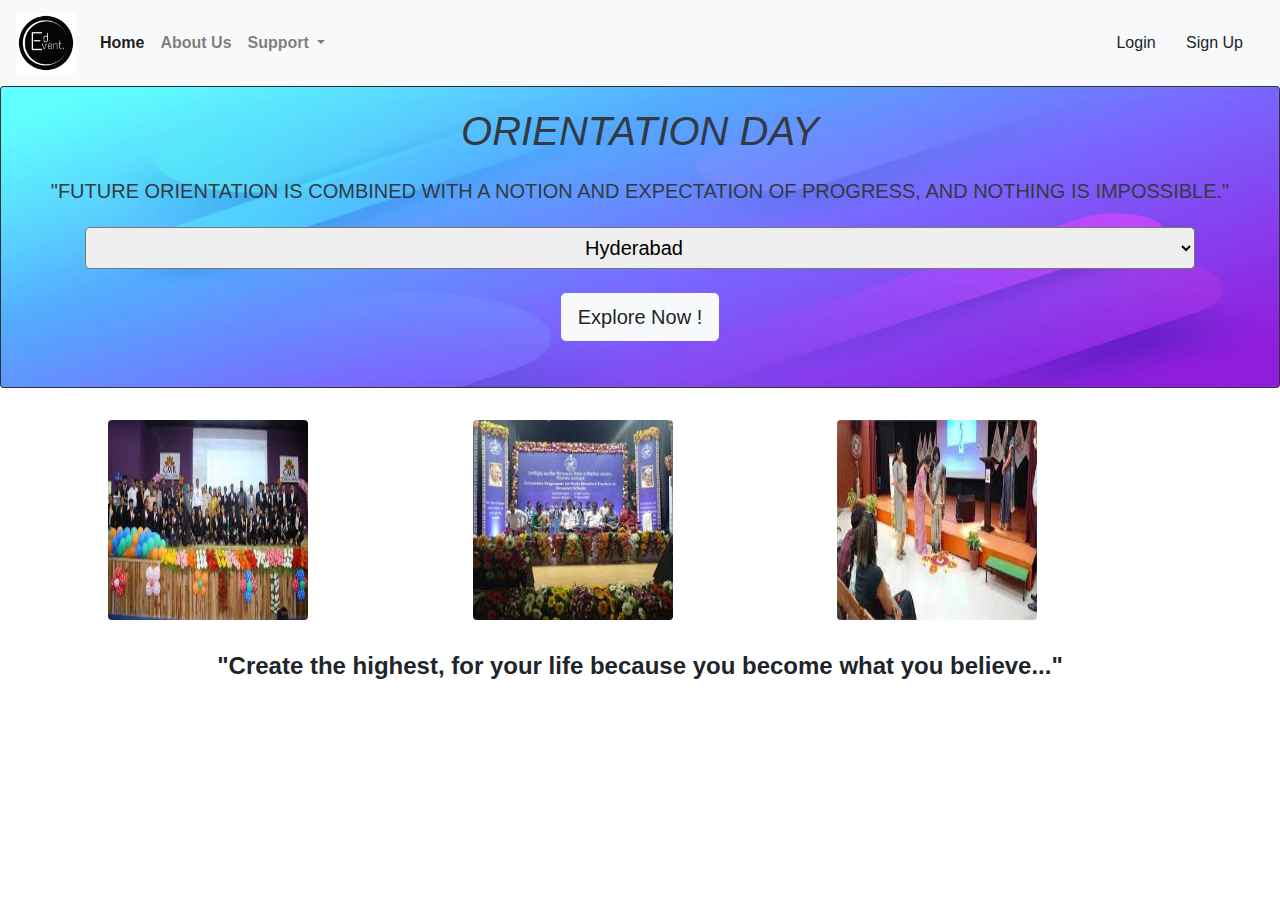
<file: hackathon.html>
<!doctype html>
<html lang="en">

<head>
    <!-- Required meta tags -->
    <meta charset="utf-8">
    <meta name="viewport" content="width=device-width, initial-scale=1, shrink-to-fit=no">

    <!-- Bootstrap CSS -->
    <link rel="stylesheet" href="https://cdn.jsdelivr.net/npm/bootstrap@4.4.1/dist/css/bootstrap.min.css"
        integrity="sha384-Vkoo8x4CGsO3+Hhxv8T/Q5PaXtkKtu6ug5TOeNV6gBiFeWPGFN9MuhOf23Q9Ifjh" crossorigin="anonymous">
    <title>Event management</title>
</head>

<body>

    <nav class="navbar navbar-expand-lg navbar-light bg-light">
        <a class="navbar-brand" href="/index.html"> <img src="logo.jpg" width="60" height="60"
                alt=""></a>
        <button class="navbar-toggler" type="button" data-toggle="collapse" data-target="#navbarSupportedContent"
            aria-controls="navbarSupportedContent" aria-expanded="false" aria-label="Toggle navigation">
            <span class="navbar-toggler-icon"></span>
        </button>

        <div class="collapse navbar-collapse" id="navbarSupportedContent">
            <ul class="navbar-nav mr-auto">
                <li class="nav-item active">
                    <a class="nav-link font-weight-bolder" href="/index.html">Home <span
                            class="sr-only">(current)</span></a>
                </li>
                <li class="nav-item">
                    <a class="nav-link font-weight-bolder" href="/about.html">About Us</a>
                </li>
                <li class="nav-item dropdown">
                    <a class="nav-link dropdown-toggle font-weight-bolder" href="#" id="navbarDropdown" role="button"
                        data-toggle="dropdown" aria-haspopup="true" aria-expanded="false">
                        Support
                    </a>
                    <div class="dropdown-menu" aria-labelledby="navbarDropdown">
                        <a class="dropdown-item font-weight-bolder" href="/contact.html">Contact Us</a>
                        <a class="dropdown-item font-weight-bolder" href="/review.html">Feedback</a>
                        <a class="dropdown-item font-weight-bolder" href="/suggestion.html">Suggestions</a>


                    </div>
                </li>

            </ul>
            <div class="mx-2">
                <button class="btn btn-light" data-toggle="modal" data-target="#loginModal">Login</button>
                <button class="btn btn-light" data-toggle="modal" data-target="#signupModal">Sign Up</button>
            </div>
        </div>
    </nav>

    <!-- login -->
    <div class="modal fade" id="loginModal" tabindex="-1" role="dialog" aria-labelledby="loginModalLabel"
        aria-hidden="true">
        <div class="modal-dialog" role="document">
            <div class="modal-content">
                <div class="modal-header">
                    <h5 class="modal-title" id="exampleModalLabel">Login to Ed Event</h5>
                    <button type="button" class="close" data-dismiss="modal" aria-label="Close">
                        <span aria-hidden="true">&times;</span>
                    </button>
                </div>
                <div class="modal-body">
                    <form>
                        <div class="form-group">
                            <label for="exampleInputEmail1">Email address</label>
                            <input type="email" class="form-control" id="exampleInputEmail1"
                                aria-describedby="emailHelp">

                        </div>
                        <div class="form-group">
                            <label for="exampleInputPassword1">Password</label>
                            <input type="password" class="form-control" id="exampleInputPassword1">
                        </div>

                        <button type="submit" class="btn btn-primary">Login</button>
                    </form>
                </div>

            </div>
        </div>
    </div>

    <!-- Signup -->
    <div class="modal fade" id="signupModal" tabindex="-1" aria-labelledby="signupLabel" aria-hidden="true">
        <div class="modal-dialog">
            <div class="modal-content">
                <div class="modal-header">
                    <h4 class="modal-title fs-5" id="exampleModalLabel">Sign Up to iCoder</h4>
                    <button type="button" class="close" data-dismiss="modal" aria-label="Close">
                        <span aria-hidden="true">&times;</span>
                    </button>
                </div>
                <div class="modal-body">
                    <div class="comtainer">
                        <form>
                            <div class="form-group">
                                <label for="formGroupExampleInput">Username</label>
                                <input type="text" class="form-control" id="formGroupExampleInput">
                            </div>
                            <div class="form-group">
                                <label for="exampleInputEmail1">Email address</label>
                                <input type="email" class="form-control" id="exampleInputEmail1"
                                    aria-describedby="emailHelp">
                            </div>
                            <div class="form-group">
                                <label for="exampleInputPassword1">Password</label>
                                <input type="password" class="form-control" id="exampleInputPassword1">
                            </div>
                            <div class="form-group">
                                <label for="exampleInputPassword1"> Confirm Password</label>
                                <input type="password" class="form-control" id="exampleInputPassword1">
                            </div>
                            <div class="form-group">
                                <div class="form-check">
                                    <input class="form-check-input" type="checkbox" id="gridCheck">
                                    <label class="form-check-label" for="gridCheck">
                                        I accept the Terms of Use & Privacy Policy
                                    </label>
                                </div>
                            </div>
                            <button type="submit" class="btn btn-primary">Submit</button>
                        </form>

                    </div>
                </div>

            </div>
        </div>
    </div>



    <!-- code for freshers day  -->


    <div class="card bg-dark text-white text-center">
        <img src="002.jpg" height="300px" class="card-img" alt="...">
        <div class="card-img-overlay text-center">
            <h1 class="card-title text-center text-dark font-italic">ORIENTATION DAY </h1>
            <h5 class="text-center text-dark my-4"> "FUTURE ORIENTATION IS COMBINED WITH A NOTION AND EXPECTATION OF PROGRESS, AND NOTHING IS IMPOSSIBLE."</h5>
              
                <div class="container text-center  ">
                    <p>
                    <select class="dropdown btn-lg w-100 text-center ">
                        <option> Hyderabad</option>
                        <option>Delhi </option>
                        <option> Mumbai</option>
                        <option>Uttar Pradesh </option>
                        <option> Kolkata </option>
                        <option>Chennai </option>
                        <option>Haryana  </option>
                    
                    </select>
                    <br>
                    <a href="/explore3.html" class="mx-2 btn btn-light my-4 btn-lg ">Explore Now !</a>
                </p>
            </div>
        </div>
    </div>

<!-- calender -->
<div class="container d-flex ">
<div class="calendar"></div>
    <div class=" row my-4 mx-2  justify-content-center">
        <div class="col-sm">
            <img src="o1.jpg" height="200px" width="200px" class="rounded my-2"><br>
                </div>
        <div class="col-sm ">
            <img src="o2.jpg" height="200px" width="200px" class="rounded my-2"><br>
        </div>
        <br>
        <div class="col-sm   ">
            <img src="o3.jpg" height="200px" width="200px" class="rounded my-2"><br>
        </div>

        <h4 class="font-weight-bolder p-4 text-center "> "Create the highest, for your life because you become what you believe..."</h4>
      
    </div>





</div>



    <!-- Optional JavaScript -->
    <!-- jQuery first, then Popper.js, then Bootstrap JS -->
    <script src="https://code.jquery.com/jquery-3.4.1.slim.min.js"
        integrity="sha384-J6qa4849blE2+poT4WnyKhv5vZF5SrPo0iEjwBvKU7imGFAV0wwj1yYfoRSJoZ+n"
        crossorigin="anonymous"></script>
    <script src="https://cdn.jsdelivr.net/npm/popper.js@1.16.0/dist/umd/popper.min.js"
        integrity="sha384-Q6E9RHvbIyZFJoft+2mJbHaEWldlvI9IOYy5n3zV9zzTtmI3UksdQRVvoxMfooAo"
        crossorigin="anonymous"></script>
    <script src="https://cdn.jsdelivr.net/npm/bootstrap@4.4.1/dist/js/bootstrap.min.js"
        integrity="sha384-wfSDF2E50Y2D1uUdj0O3uMBJnjuUD4Ih7YwaYd1iqfktj0Uod8GCExl3Og8ifwB6"
        crossorigin="anonymous"></script>
</body>

</html>
</file>
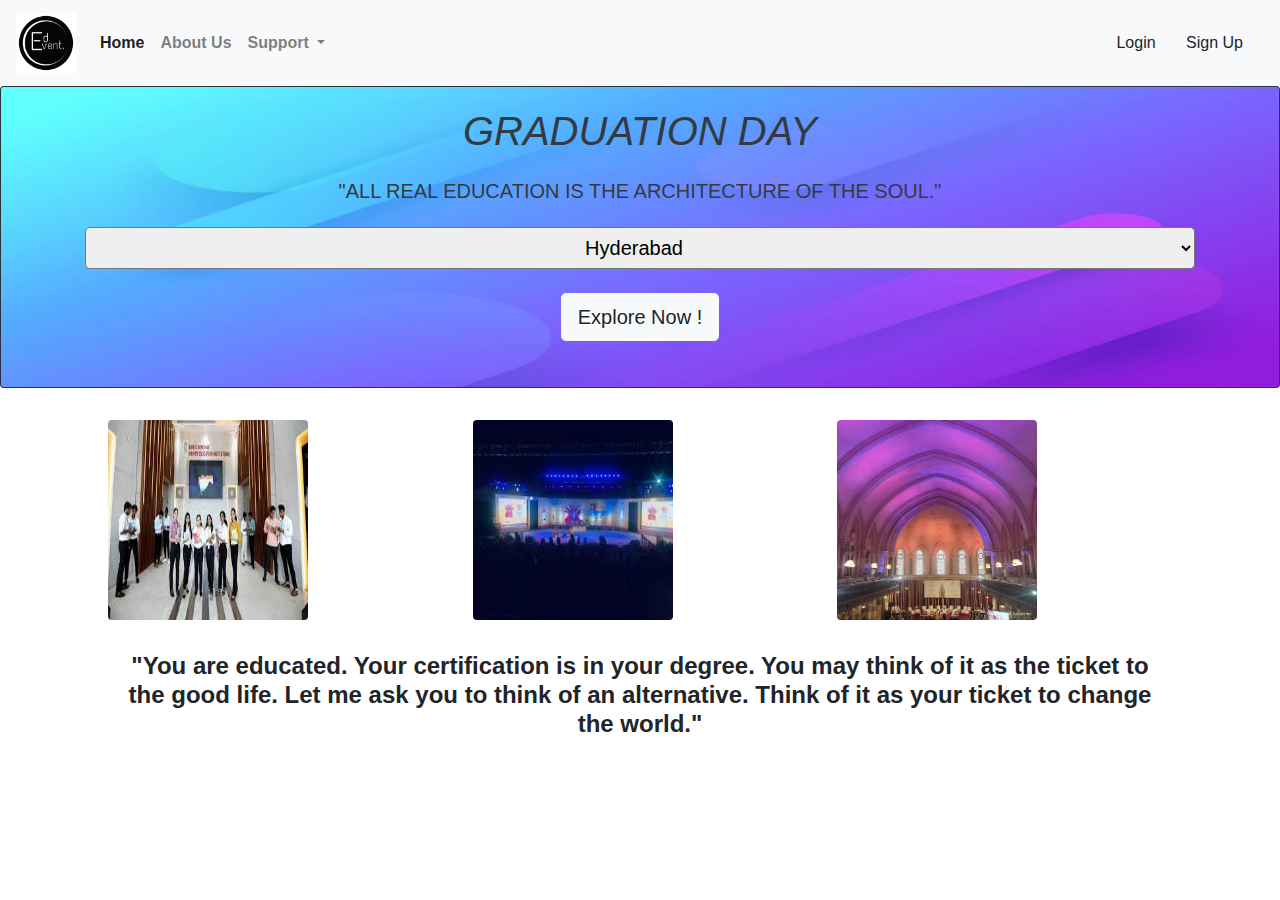
<file: musical.html>
<!doctype html>
<html lang="en">

<head>
    <!-- Required meta tags -->
    <meta charset="utf-8">
    <meta name="viewport" content="width=device-width, initial-scale=1, shrink-to-fit=no">

    <!-- Bootstrap CSS -->
    <link rel="stylesheet" href="https://cdn.jsdelivr.net/npm/bootstrap@4.4.1/dist/css/bootstrap.min.css"
        integrity="sha384-Vkoo8x4CGsO3+Hhxv8T/Q5PaXtkKtu6ug5TOeNV6gBiFeWPGFN9MuhOf23Q9Ifjh" crossorigin="anonymous">
  
    <title>Event management</title>
</head>

<body>

    <nav class="navbar navbar-expand-lg navbar-light bg-light">
        <a class="navbar-brand" href="/index.html"> <img src="logo.jpg" width="60" height="60" alt=""></a>
        <button class="navbar-toggler" type="button" data-toggle="collapse" data-target="#navbarSupportedContent"
            aria-controls="navbarSupportedContent" aria-expanded="false" aria-label="Toggle navigation">
            <span class="navbar-toggler-icon"></span>
        </button>

        <div class="collapse navbar-collapse" id="navbarSupportedContent">
            <ul class="navbar-nav mr-auto">
                <li class="nav-item active">
                    <a class="nav-link font-weight-bolder" href="/index.html">Home <span
                            class="sr-only">(current)</span></a>
                </li>
                <li class="nav-item">
                    <a class="nav-link font-weight-bolder" href="/about.html">About Us</a>
                </li>
                <li class="nav-item dropdown">
                    <a class="nav-link dropdown-toggle font-weight-bolder" href="#" id="navbarDropdown" role="button"
                        data-toggle="dropdown" aria-haspopup="true" aria-expanded="false">
                        Support
                    </a>
                    <div class="dropdown-menu" aria-labelledby="navbarDropdown">
                        <a class="dropdown-item font-weight-bolder" href="/contact.html">Contact Us</a>
                        <a class="dropdown-item font-weight-bolder" href="/review.html">Feedback</a>

                    </div>
                </li>

            </ul>
            <div class="mx-2">
                <button class="btn btn-light" data-toggle="modal" data-target="#loginModal">Login</button>
                <button class="btn btn-light" data-toggle="modal" data-target="#signupModal">Sign Up</button>
            </div>
        </div>
    </nav>

    <!-- login -->
    <div class="modal fade" id="loginModal" tabindex="-1" role="dialog" aria-labelledby="loginModalLabel"
        aria-hidden="true">
        <div class="modal-dialog" role="document">
            <div class="modal-content">
                <div class="modal-header">
                    <h5 class="modal-title" id="exampleModalLabel">Login to Ed Event</h5>
                    <button type="button" class="close" data-dismiss="modal" aria-label="Close">
                        <span aria-hidden="true">&times;</span>
                    </button>
                </div>
                <div class="modal-body">
                    <form>
                        <div class="form-group">
                            <label for="exampleInputEmail1">Email address</label>
                            <input type="email" class="form-control" id="exampleInputEmail1"
                                aria-describedby="emailHelp">

                        </div>
                        <div class="form-group">
                            <label for="exampleInputPassword1">Password</label>
                            <input type="password" class="form-control" id="exampleInputPassword1">
                        </div>

                        <button type="submit" class="btn btn-primary">Login</button>
                    </form>
                </div>

            </div>
        </div>
    </div>

    <!-- Signup -->
    <div class="modal fade" id="signupModal" tabindex="-1" aria-labelledby="signupLabel" aria-hidden="true">
        <div class="modal-dialog">
            <div class="modal-content">
                <div class="modal-header">
                    <h4 class="modal-title fs-5" id="exampleModalLabel">Sign Up to iCoder</h4>
                    <button type="button" class="close" data-dismiss="modal" aria-label="Close">
                        <span aria-hidden="true">&times;</span>
                    </button>
                </div>
                <div class="modal-body">
                    <div class="comtainer">
                        <form>
                            <div class="form-group">
                                <label for="formGroupExampleInput">Username</label>
                                <input type="text" class="form-control" id="formGroupExampleInput">
                            </div>
                            <div class="form-group">
                                <label for="exampleInputEmail1">Email address</label>
                                <input type="email" class="form-control" id="exampleInputEmail1"
                                    aria-describedby="emailHelp">
                            </div>
                            <div class="form-group">
                                <label for="exampleInputPassword1">Password</label>
                                <input type="password" class="form-control" id="exampleInputPassword1">
                            </div>
                            <div class="form-group">
                                <label for="exampleInputPassword1"> Confirm Password</label>
                                <input type="password" class="form-control" id="exampleInputPassword1">
                            </div>
                            <div class="form-group">
                                <div class="form-check">
                                    <input class="form-check-input" type="checkbox" id="gridCheck">
                                    <label class="form-check-label" for="gridCheck">
                                        I accept the Terms of Use & Privacy Policy
                                    </label>
                                </div>
                            </div>
                            <button type="submit" class="btn btn-primary">Submit</button>
                        </form>

                    </div>
                </div>

            </div>
        </div>
    </div>



    <!-- code for freshers day  -->


    <div class="card bg-dark text-white text-center">
        <img src="002.jpg" height="300px" class="card-img" alt="...">
        <div class="card-img-overlay text-center">
            <h1 class="card-title text-center text-dark font-italic">GRADUATION DAY</h1>
            <h5 class="text-center text-dark my-4 text-uppercase"> "All real education is the architecture of the soul."
            </h5>

            <div class="container text-center  ">
                <p>
                    <select class="dropdown btn-lg w-100 text-center ">
                        <option> Hyderabad</option>
                        <option>Delhi </option>
                        <option> Mumbai</option>
                        <option>Uttar Pradesh </option>
                        <option> Kolkata </option>
                        <option>Chennai </option>
                        <option>Haryana </option>

                    </select>
                    <br>
                    <a href="/explore2.html" class="mx-2 btn btn-light my-4 btn-lg ">Explore Now !</a>
                </p>
            </div>
        </div>
    </div>

    <!-- calender -->
    <div class="container d-flex ">
        <div class="calendar"></div>
        <div class=" row my-4 mx-2  justify-content-center">
            <div class="col-sm">
                <img src="g4.jpg" height="200px" width="200px" class="rounded my-2"><br>
            </div>
            <div class="col-sm ">
                <img src="m8.jpg" height="200px" width="200px" class="rounded my-2"><br>
            </div>
            <br>
            <div class="col-sm   ">
                <img src="g2.jpg" height="200px" width="200px" class="rounded my-2"><br>
            </div>

            <h4 class="font-weight-bolder p-4 text-center "> "You are educated. Your certification is in your degree.
                You may think of it as the ticket to the good life. Let me ask you to think of an alternative. Think of
                it as your ticket to change the world."</h4>

        </div>





    </div>



    <!-- Optional JavaScript -->
    <!-- jQuery first, then Popper.js, then Bootstrap JS -->
    <script src="https://code.jquery.com/jquery-3.4.1.slim.min.js"
        integrity="sha384-J6qa4849blE2+poT4WnyKhv5vZF5SrPo0iEjwBvKU7imGFAV0wwj1yYfoRSJoZ+n"
        crossorigin="anonymous"></script>
    <script src="https://cdn.jsdelivr.net/npm/popper.js@1.16.0/dist/umd/popper.min.js"
        integrity="sha384-Q6E9RHvbIyZFJoft+2mJbHaEWldlvI9IOYy5n3zV9zzTtmI3UksdQRVvoxMfooAo"
        crossorigin="anonymous"></script>
    <script src="https://cdn.jsdelivr.net/npm/bootstrap@4.4.1/dist/js/bootstrap.min.js"
        integrity="sha384-wfSDF2E50Y2D1uUdj0O3uMBJnjuUD4Ih7YwaYd1iqfktj0Uod8GCExl3Og8ifwB6"
        crossorigin="anonymous"></script>

</body>

</html>
</file>
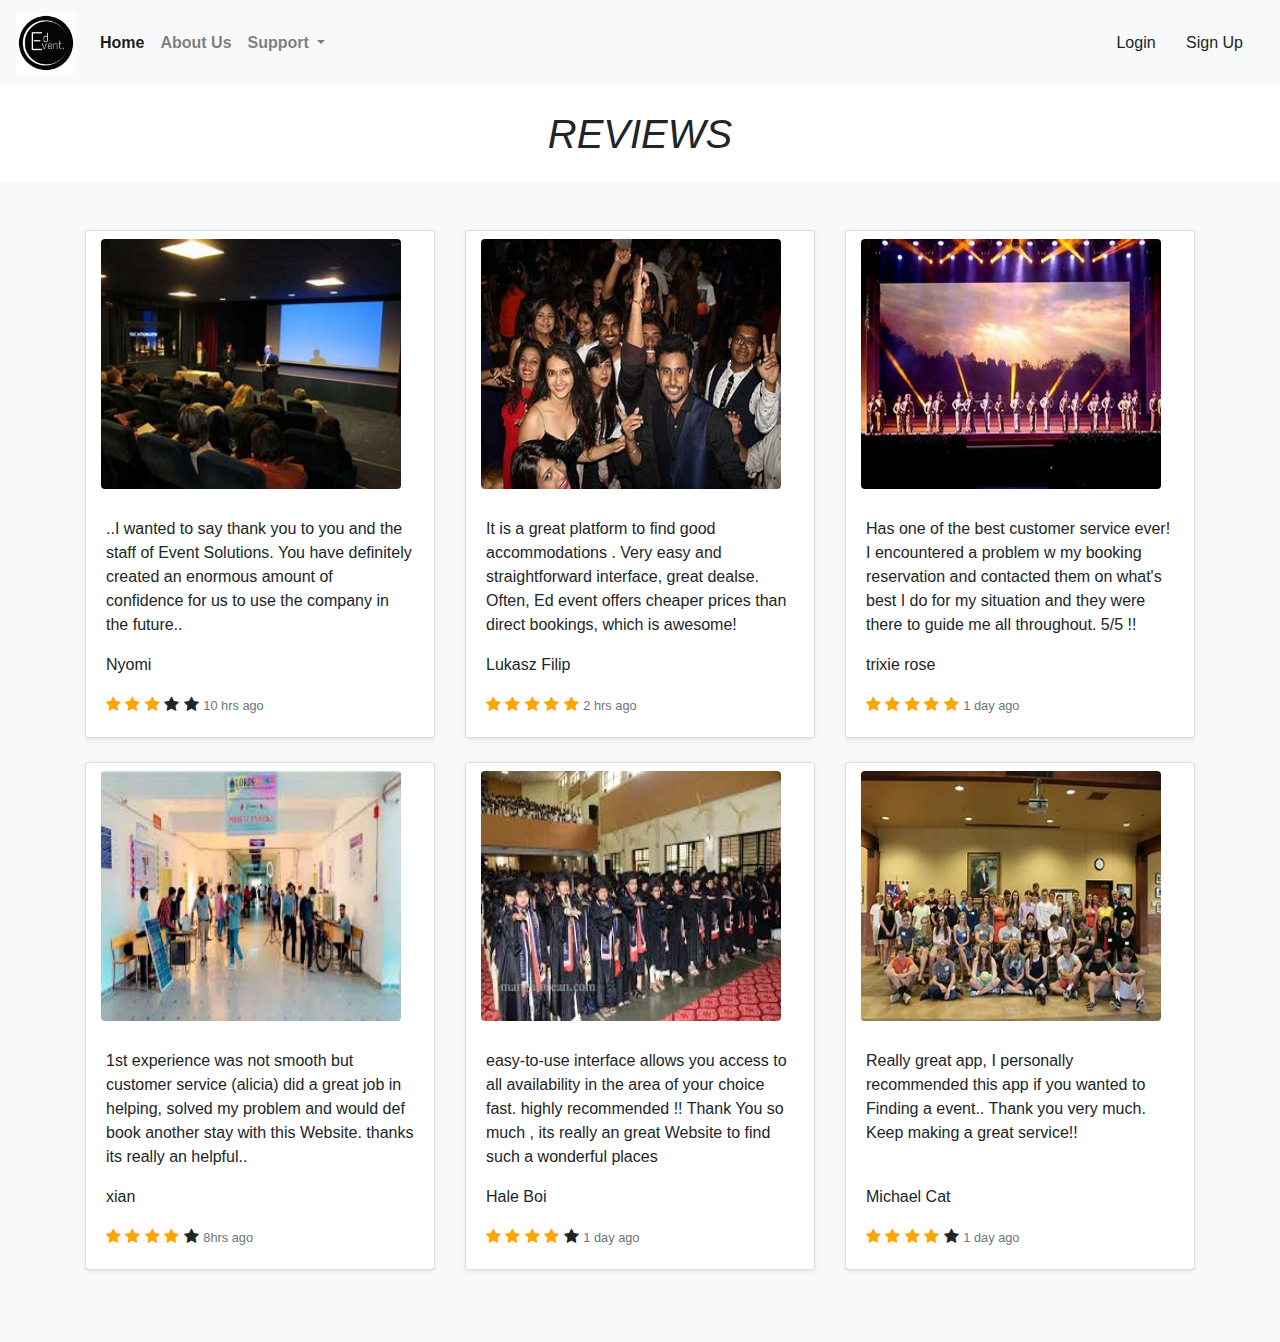
<file: review.html>
<!doctype html>
<html lang="en">

<head>
    <!-- Required meta tags -->
    <meta charset="utf-8">
    <meta name="viewport" content="width=device-width, initial-scale=1, shrink-to-fit=no">

    <!-- Bootstrap CSS -->
    <link rel="stylesheet" href="https://cdn.jsdelivr.net/npm/bootstrap@4.4.1/dist/css/bootstrap.min.css"
        integrity="sha384-Vkoo8x4CGsO3+Hhxv8T/Q5PaXtkKtu6ug5TOeNV6gBiFeWPGFN9MuhOf23Q9Ifjh" crossorigin="anonymous">

    <title>Event management</title>

    <!-- Font Awesome Icon Library -->
    <link rel="stylesheet" href="https://cdnjs.cloudflare.com/ajax/libs/font-awesome/4.7.0/css/font-awesome.min.css">
    <style>
        .checked {
            color: orange;
        }
    </style>
</head>

<body>

    <nav class="navbar navbar-expand-lg navbar-light bg-light">
        <a class="navbar-brand" href="/index.html"> <img src="logo.jpg" width="60" height="60"
                alt=""></a>
        <button class="navbar-toggler" type="button" data-toggle="collapse" data-target="#navbarSupportedContent"
            aria-controls="navbarSupportedContent" aria-expanded="false" aria-label="Toggle navigation">
            <span class="navbar-toggler-icon"></span>
        </button>

        <div class="collapse navbar-collapse" id="navbarSupportedContent">
            <ul class="navbar-nav mr-auto">
                <li class="nav-item active">
                    <a class="nav-link font-weight-bolder" href="/index.html">Home <span
                            class="sr-only">(current)</span></a>
                </li>
                <li class="nav-item">
                    <a class="nav-link font-weight-bolder" href="/about.html">About Us</a>
                </li>
                <li class="nav-item dropdown">
                    <a class="nav-link dropdown-toggle font-weight-bolder" href="#" id="navbarDropdown" role="button"
                        data-toggle="dropdown" aria-haspopup="true" aria-expanded="false">
                        Support
                    </a>
                    <div class="dropdown-menu" aria-labelledby="navbarDropdown">
                        <a class="dropdown-item font-weight-bolder" href="/contact.html">Contact Us</a>
                        <a class="dropdown-item font-weight-bolder" href="/review.html">Reviews</a>
                        <a class="dropdown-item font-weight-bolder" href="/suggestion.html">Suggestions</a>


                    </div>
                </li>

            </ul>
            <div class="mx-2">
                <button class="btn btn-light" data-toggle="modal" data-target="#loginModal">Login</button>
                <button class="btn btn-light" data-toggle="modal" data-target="#signupModal">Sign Up</button>
            </div>
        </div>
    </nav>

    <!-- login -->
    <div class="modal fade" id="loginModal" tabindex="-1" role="dialog" aria-labelledby="loginModalLabel"
        aria-hidden="true">
        <div class="modal-dialog" role="document">
            <div class="modal-content">
                <div class="modal-header">
                    <h5 class="modal-title" id="exampleModalLabel">Login to Ed Event</h5>
                    <button type="button" class="close" data-dismiss="modal" aria-label="Close">
                        <span aria-hidden="true">&times;</span>
                    </button>
                </div>
                <div class="modal-body">
                    <form>
                        <div class="form-group">
                            <label for="exampleInputEmail1">Email address</label>
                            <input type="email" class="form-control" id="exampleInputEmail1"
                                aria-describedby="emailHelp">

                        </div>
                        <div class="form-group">
                            <label for="exampleInputPassword1">Password</label>
                            <input type="password" class="form-control" id="exampleInputPassword1">
                        </div>

                        <button type="submit" class="btn btn-primary">Login</button>
                    </form>
                </div>

            </div>
        </div>
    </div>

    <!-- Signup -->
    <div class="modal fade" id="signupModal" tabindex="-1" aria-labelledby="signupLabel" aria-hidden="true">
        <div class="modal-dialog">
            <div class="modal-content">
                <div class="modal-header">
                    <h4 class="modal-title fs-5" id="exampleModalLabel">Sign Up to iCoder</h4>
                    <button type="button" class="close" data-dismiss="modal" aria-label="Close">
                        <span aria-hidden="true">&times;</span>
                    </button>
                </div>
                <div class="modal-body">
                    <div class="comtainer">
                        <form>
                            <div class="form-group">
                                <label for="formGroupExampleInput">Username</label>
                                <input type="text" class="form-control" id="formGroupExampleInput">
                            </div>
                            <div class="form-group">
                                <label for="exampleInputEmail1">Email address</label>
                                <input type="email" class="form-control" id="exampleInputEmail1"
                                    aria-describedby="emailHelp">
                            </div>
                            <div class="form-group">
                                <label for="exampleInputPassword1">Password</label>
                                <input type="password" class="form-control" id="exampleInputPassword1">
                            </div>
                            <div class="form-group">
                                <label for="exampleInputPassword1"> Confirm Password</label>
                                <input type="password" class="form-control" id="exampleInputPassword1">
                            </div>
                            <div class="form-group">
                                <div class="form-check">
                                    <input class="form-check-input" type="checkbox" id="gridCheck">
                                    <label class="form-check-label" for="gridCheck">
                                        I accept the Terms of Use & Privacy Policy
                                    </label>
                                </div>
                            </div>
                            <button type="submit" class="btn btn-primary">Submit</button>
                        </form>

                    </div>
                </div>

            </div>
        </div>
    </div>

    <!-- code for reviews -->
    <div class="my-4 justify-content-center text-center font-italic">
        <h1>REVIEWS</h1>
    </div>

    <div class="album py-5 bg-light">
        <div class="container">

            <div class="row">

                <!-- for reveiew1 -->
                <div class="col-md-4">
                    <div class="card mb-4 shadow-sm">
                        <div class="col-auto d-none d-lg-block">
                            <!-- width="200" height="250" -->
                            <img src="r2.jpg" height="250px" width="300px" class="rounded my-2 text-center"><br>

                        </div>
                        <div class="card-body">
                            <p class="card-text">..I wanted to say thank you to you and the staff of Event Solutions.
                                You have definitely created an enormous amount of confidence for us to use the company
                                in the future..</p>

                            <p>Nyomi

                            </p>


                            <span class="fa fa-star checked"></span>
                            <span class="fa fa-star checked"></span>
                            <span class="fa fa-star checked"></span>
                            <span class="fa fa-star"></span>
                            <span class="fa fa-star"></span>
                            <small class="text-muted">10 hrs ago</small>

                        </div>
                    </div>
                </div>

                <!-- for reveiew 2 -->

                <div class="col-md-4">
                    <div class="card mb-4 shadow-sm">
                        <div class="col-auto d-none d-lg-block">
                            <!-- width="200" height="250" -->
                            <img src="r7.jpg" height="250px" width="300px" class="rounded my-2 text-center"><br>

                        </div>
                        <div class="card-body">
                            <p class="card-text">
                                It is a great platform to find good accommodations . Very easy and
                                straightforward interface, great dealse. Often, Ed event
                                offers cheaper prices than direct bookings, which is awesome! </p>
                            <p>
                                Lukasz Filip
                            </p>


                            <span class="fa fa-star checked"></span>
                            <span class="fa fa-star checked"></span>
                            <span class="fa fa-star checked"></span>
                            <span class="fa fa-star checked"></span>
                            <span class="fa fa-star checked"></span>
                            <small class="text-muted"> 2 hrs ago</small>

                        </div>
                    </div>
                </div>






                <!-- for reveiew 3 -->
                <div class="col-md-4">
                    <div class="card mb-4 shadow-sm">
                        <div class="col-auto d-none d-lg-block">
                            <!-- width="200" height="250" -->
                            <img src="r5.jpg" height="250px" width="300px" class="rounded my-2 text-center"><br>

                        </div>
                        <div class="card-body">
                            <p class="card-text">Has one of the best customer service ever! I encountered a problem w my
                                booking reservation and contacted them on what's best I do for my situation and they
                                were there to guide me all throughout. 5/5 !!</p>

                            <p>trixie rose
                                <br>

                            </p>


                            <span class="fa fa-star checked"></span>
                            <span class="fa fa-star checked"></span>
                            <span class="fa fa-star checked"></span>
                            <span class="fa fa-star checked"></span>
                            <span class="fa fa-star checked"></span>
                            <small class="text-muted">1 day ago</small>

                        </div>
                    </div>
                </div>

                <!-- for reveiew 4 -->
                <div class="col-md-4">
                    <div class="card mb-4 shadow-sm">
                        <div class="col-auto d-none d-lg-block">
                            <!-- width="200" height="250" -->
                            <img src="r6.jpg" height="250px" width="300px" class="rounded my-2 text-center"><br>

                        </div>
                        <div class="card-body">
                            <p class="card-text"> 1st experience was not smooth but customer service (alicia) did a
                                great job in helping, solved my problem and would def book another stay with this Website. thanks its really an helpful..</p>

                            <p>
                                xian
                            </p>


                            <span class="fa fa-star checked"></span>
                            <span class="fa fa-star checked"></span>
                            <span class="fa fa-star checked"></span>
                            <span class="fa fa-star checked"></span>
                            <span class="fa fa-star"></span>
                            <small class="text-muted">8hrs ago</small>

                        </div>
                    </div>
                </div>


                <!-- for reveiew 5 -->

                <div class="col-md-4">
                    <div class="card mb-4 shadow-sm">
                        <div class="col-auto d-none d-lg-block">
                            <!-- width="200" height="250" -->
                            <img src="r3.jpg" height="250px" width="300px" class="rounded my-2 text-center"><br>

                        </div>
                        <div class="card-body">
                            <p class="card-text">easy-to-use interface allows you access to all availability in the area
                                of your choice fast. highly recommended !! Thank You so much , its really an great Website to find such a wonderful places </p>

                            <p>Hale Boi
                                <br>

                            </p>


                            <span class="fa fa-star checked"></span>
                            <span class="fa fa-star checked"></span>
                            <span class="fa fa-star checked"></span>
                            <span class="fa fa-star checked"></span>
                            <span class="fa fa-star"></span>
                            <small class="text-muted">1 day ago</small>

                        </div>
                    </div>
                </div>

                <!-- for reveiew 6 -->

                <div class="col-md-4">
                    <div class="card mb-4 shadow-sm">
                        <div class="col-auto d-none d-lg-block">
                            <!-- width="200" height="250" -->
                            <img src="r8.jpg" height="250px" width="300px" class="rounded my-2 text-center"><br>

                        </div>
                        <div class="card-body">
                            <p class="card-text">Really great app, I personally recommended this app if you wanted to
                                Finding a event..  Thank you very much. Keep making a great service!!</p>

                            <p>
                                <br>
                                Michael Cat

                            </p>


                            <span class="fa fa-star checked"></span>
                            <span class="fa fa-star checked"></span>
                            <span class="fa fa-star checked"></span>
                            <span class="fa fa-star checked"></span>
                            <span class="fa fa-star"></span>
                            <small class="text-muted">1 day ago</small>

                        </div>
                    </div>
                </div>




            </div>
        </div>
    </div>







    <!-- Optional JavaScript -->
    <!-- jQuery first, then Popper.js, then Bootstrap JS -->
    <script src="https://code.jquery.com/jquery-3.4.1.slim.min.js"
        integrity="sha384-J6qa4849blE2+poT4WnyKhv5vZF5SrPo0iEjwBvKU7imGFAV0wwj1yYfoRSJoZ+n"
        crossorigin="anonymous"></script>
    <script src="https://cdn.jsdelivr.net/npm/popper.js@1.16.0/dist/umd/popper.min.js"
        integrity="sha384-Q6E9RHvbIyZFJoft+2mJbHaEWldlvI9IOYy5n3zV9zzTtmI3UksdQRVvoxMfooAo"
        crossorigin="anonymous"></script>
    <script src="https://cdn.jsdelivr.net/npm/bootstrap@4.4.1/dist/js/bootstrap.min.js"
        integrity="sha384-wfSDF2E50Y2D1uUdj0O3uMBJnjuUD4Ih7YwaYd1iqfktj0Uod8GCExl3Og8ifwB6"
        crossorigin="anonymous"></script>
</body>

</html>
</file>
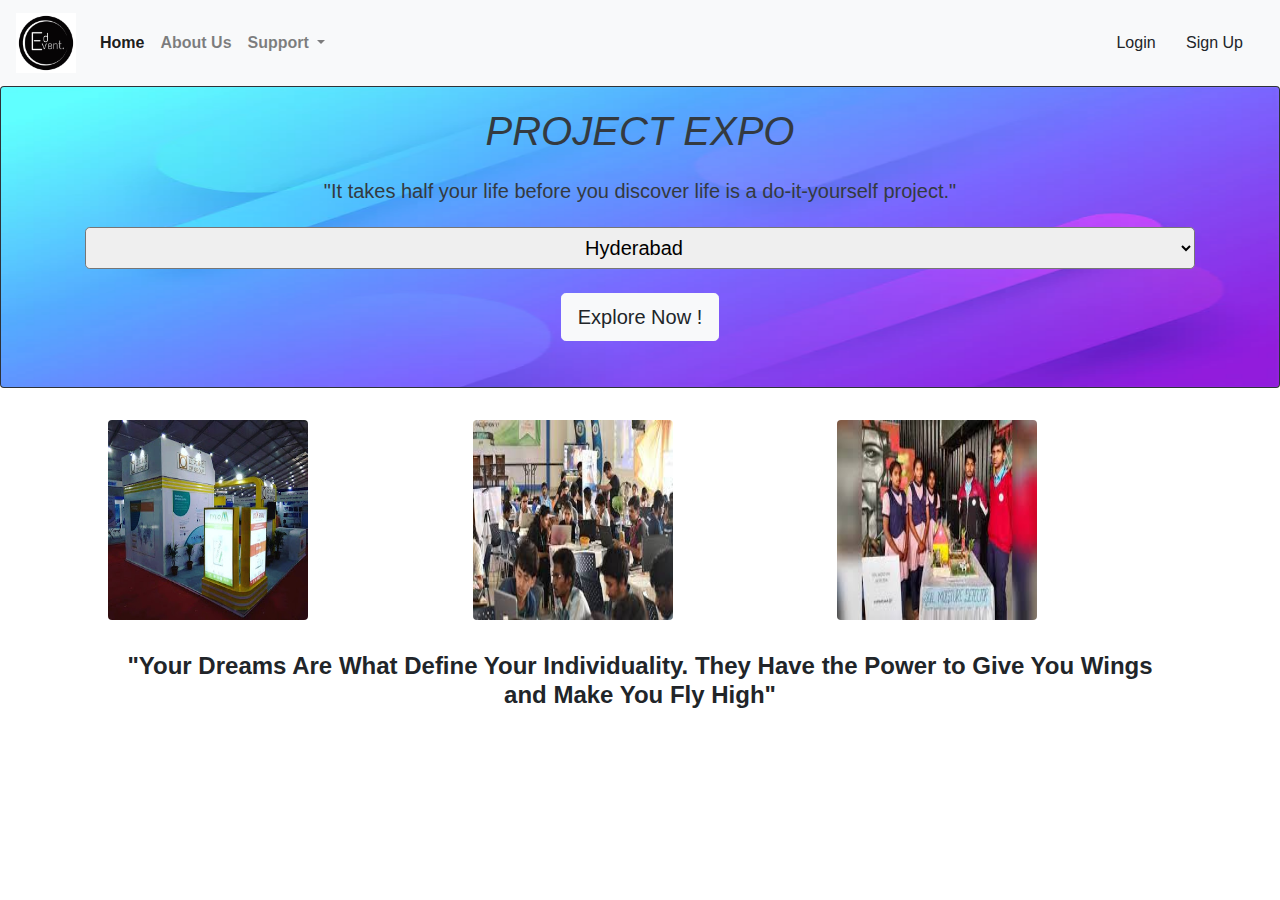
<file: sports.html>
<!-- 
       
 -->


 <!doctype html>
<html lang="en">

<head>
    <!-- Required meta tags -->
    <meta charset="utf-8">
    <meta name="viewport" content="width=device-width, initial-scale=1, shrink-to-fit=no">

    <!-- Bootstrap CSS -->
    <link rel="stylesheet" href="https://cdn.jsdelivr.net/npm/bootstrap@4.4.1/dist/css/bootstrap.min.css"
        integrity="sha384-Vkoo8x4CGsO3+Hhxv8T/Q5PaXtkKtu6ug5TOeNV6gBiFeWPGFN9MuhOf23Q9Ifjh" crossorigin="anonymous">
    <title>Event management</title>
</head>

<body>

    <nav class="navbar navbar-expand-lg navbar-light bg-light">
        <a class="navbar-brand" href="/index.html"> <img src="logo.jpg" width="60" height="60"
                alt=""></a>
        <button class="navbar-toggler" type="button" data-toggle="collapse" data-target="#navbarSupportedContent"
            aria-controls="navbarSupportedContent" aria-expanded="false" aria-label="Toggle navigation">
            <span class="navbar-toggler-icon"></span>
        </button>

        <div class="collapse navbar-collapse" id="navbarSupportedContent">
            <ul class="navbar-nav mr-auto">
                <li class="nav-item active">
                    <a class="nav-link font-weight-bolder" href="/index.html">Home <span
                            class="sr-only">(current)</span></a>
                </li>
                <li class="nav-item">
                    <a class="nav-link font-weight-bolder" href="/about.html">About Us</a>
                </li>
                <li class="nav-item dropdown">
                    <a class="nav-link dropdown-toggle font-weight-bolder" href="#" id="navbarDropdown" role="button"
                        data-toggle="dropdown" aria-haspopup="true" aria-expanded="false">
                        Support
                    </a>
                    <div class="dropdown-menu" aria-labelledby="navbarDropdown">
                        <a class="dropdown-item font-weight-bolder" href="/contact.html">Contact Us</a>
                        <a class="dropdown-item font-weight-bolder" href="/review.html">Feedback</a>

                    </div>
                </li>

            </ul>
            <div class="mx-2">
                <button class="btn btn-light" data-toggle="modal" data-target="#loginModal">Login</button>
                <button class="btn btn-light" data-toggle="modal" data-target="#signupModal">Sign Up</button>
            </div>
        </div>
    </nav>

    <!-- login -->
    <div class="modal fade" id="loginModal" tabindex="-1" role="dialog" aria-labelledby="loginModalLabel"
        aria-hidden="true">
        <div class="modal-dialog" role="document">
            <div class="modal-content">
                <div class="modal-header">
                    <h5 class="modal-title" id="exampleModalLabel">Login to Ed Event</h5>
                    <button type="button" class="close" data-dismiss="modal" aria-label="Close">
                        <span aria-hidden="true">&times;</span>
                    </button>
                </div>
                <div class="modal-body">
                    <form>
                        <div class="form-group">
                            <label for="exampleInputEmail1">Email address</label>
                            <input type="email" class="form-control" id="exampleInputEmail1"
                                aria-describedby="emailHelp">

                        </div>
                        <div class="form-group">
                            <label for="exampleInputPassword1">Password</label>
                            <input type="password" class="form-control" id="exampleInputPassword1">
                        </div>

                        <button type="submit" class="btn btn-primary">Login</button>
                    </form>
                </div>

            </div>
        </div>
    </div>

    <!-- Signup -->
    <div class="modal fade" id="signupModal" tabindex="-1" aria-labelledby="signupLabel" aria-hidden="true">
        <div class="modal-dialog">
            <div class="modal-content">
                <div class="modal-header">
                    <h4 class="modal-title fs-5" id="exampleModalLabel">Sign Up to iCoder</h4>
                    <button type="button" class="close" data-dismiss="modal" aria-label="Close">
                        <span aria-hidden="true">&times;</span>
                    </button>
                </div>
                <div class="modal-body">
                    <div class="comtainer">
                        <form>
                            <div class="form-group">
                                <label for="formGroupExampleInput">Username</label>
                                <input type="text" class="form-control" id="formGroupExampleInput">
                            </div>
                            <div class="form-group">
                                <label for="exampleInputEmail1">Email address</label>
                                <input type="email" class="form-control" id="exampleInputEmail1"
                                    aria-describedby="emailHelp">
                            </div>
                            <div class="form-group">
                                <label for="exampleInputPassword1">Password</label>
                                <input type="password" class="form-control" id="exampleInputPassword1">
                            </div>
                            <div class="form-group">
                                <label for="exampleInputPassword1"> Confirm Password</label>
                                <input type="password" class="form-control" id="exampleInputPassword1">
                            </div>
                            <div class="form-group">
                                <div class="form-check">
                                    <input class="form-check-input" type="checkbox" id="gridCheck">
                                    <label class="form-check-label" for="gridCheck">
                                        I accept the Terms of Use & Privacy Policy
                                    </label>
                                </div>
                            </div>
                            <button type="submit" class="btn btn-primary">Submit</button>
                        </form>

                    </div>
                </div>

            </div>
        </div>
    </div>



    <!-- code for freshers day  -->


    <div class="card bg-dark text-white text-center">
        <img src="002.jpg" height="300px" class="card-img" alt="...">
        <div class="card-img-overlay text-center">
            <h1 class="card-title text-center text-dark font-italic">PROJECT EXPO </h1>
            <h5 class="text-center text-dark my-4"> "It takes half your life before you discover life is a do-it-yourself project."</h5>
              
                <div class="container text-center  ">
                    <p>
                    <select class="dropdown btn-lg w-100 text-center ">
                        <option> Hyderabad</option>
                        <option>Delhi </option>
                        <option> Mumbai</option>
                        <option>Uttar Pradesh </option>
                        <option> Kolkata </option>
                        <option>Chennai </option>
                        <option>Haryana  </option>
                    
                    </select>
                    <br>
                    <a href="/explore.html" class="mx-2 btn btn-light my-4 btn-lg ">Explore Now !</a>
                </p>
            </div>
        </div>
    </div>

<!-- calender -->
<div class="container d-flex ">
<div class="calendar"></div>
    <div class=" row my-4 mx-2  justify-content-center">
        <div class="col-sm">
            <img src="e5.jpg" height="200px" width="200px" class="rounded my-2"><br>
           
           
        </div>

        <div class="col-sm">
            <img src="h9.jpg" height="200px" width="200px" class="rounded my-2"><br>
        </div>
        <div class="col-sm ">
            <img src="h10.jpg" height="200px" width="200px" class="rounded my-2"><br>
        </div>

        <h4 class="font-weight-bolder p-4 text-center "> "Your Dreams Are What Define Your Individuality. They Have the Power to Give You Wings and Make You Fly High"</h4>
      
    </div>





</div>



    <!-- Optional JavaScript -->
    <!-- jQuery first, then Popper.js, then Bootstrap JS -->
    <script src="https://code.jquery.com/jquery-3.4.1.slim.min.js"
        integrity="sha384-J6qa4849blE2+poT4WnyKhv5vZF5SrPo0iEjwBvKU7imGFAV0wwj1yYfoRSJoZ+n"
        crossorigin="anonymous"></script>
    <script src="https://cdn.jsdelivr.net/npm/popper.js@1.16.0/dist/umd/popper.min.js"
        integrity="sha384-Q6E9RHvbIyZFJoft+2mJbHaEWldlvI9IOYy5n3zV9zzTtmI3UksdQRVvoxMfooAo"
        crossorigin="anonymous"></script>
    <script src="https://cdn.jsdelivr.net/npm/bootstrap@4.4.1/dist/js/bootstrap.min.js"
        integrity="sha384-wfSDF2E50Y2D1uUdj0O3uMBJnjuUD4Ih7YwaYd1iqfktj0Uod8GCExl3Og8ifwB6"
        crossorigin="anonymous"></script>

</body>

</html>
</file>
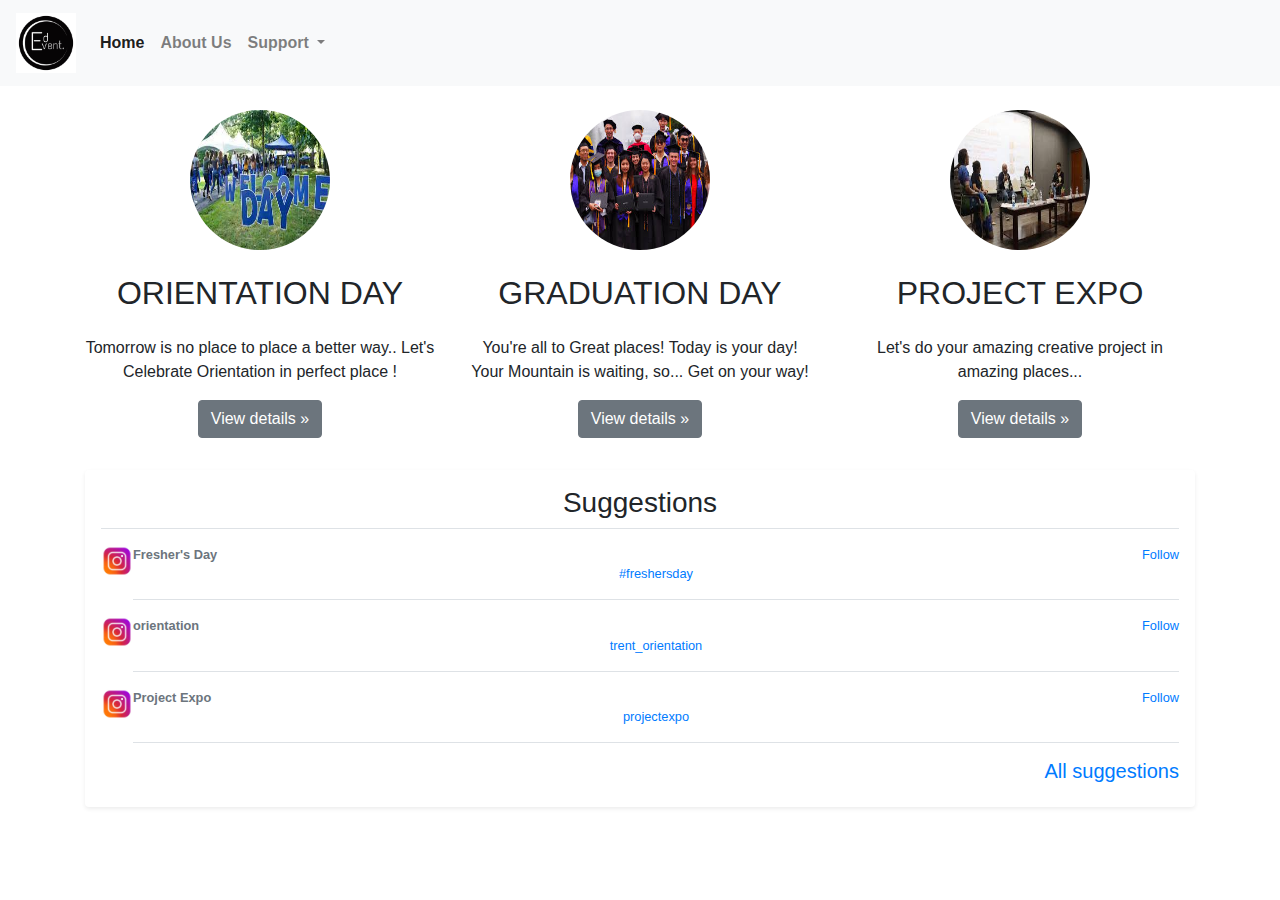
<file: suggestion.html>
<!doctype html>
<html lang="en">

<head>
    <!-- Required meta tags -->
    <meta charset="utf-8">
    <meta name="viewport" content="width=device-width, initial-scale=1, shrink-to-fit=no">

    <!-- Bootstrap CSS -->
    <link rel="stylesheet" href="https://cdn.jsdelivr.net/npm/bootstrap@4.4.1/dist/css/bootstrap.min.css"
        integrity="sha384-Vkoo8x4CGsO3+Hhxv8T/Q5PaXtkKtu6ug5TOeNV6gBiFeWPGFN9MuhOf23Q9Ifjh" crossorigin="anonymous">

    <title>Event management</title>
</head>

<body>

    <nav class="navbar navbar-expand-lg navbar-light bg-light">
        <a class="navbar-brand" href="/index.html"> <img src="logo.jpg" width="60" height="60"
                alt=""></a>
        <button class="navbar-toggler" type="button" data-toggle="collapse" data-target="#navbarSupportedContent"
            aria-controls="navbarSupportedContent" aria-expanded="false" aria-label="Toggle navigation">
            <span class="navbar-toggler-icon"></span>
        </button>

        <div class="collapse navbar-collapse" id="navbarSupportedContent">
            <ul class="navbar-nav mr-auto">
                <li class="nav-item active">
                    <a class="nav-link font-weight-bolder" href="/index.html">Home <span
                            class="sr-only">(current)</span></a>
                </li>
                <li class="nav-item">
                    <a class="nav-link font-weight-bolder" href="/about.html">About Us</a>
                </li>
                <li class="nav-item dropdown">
                    <a class="nav-link dropdown-toggle font-weight-bolder" href="#" id="navbarDropdown" role="button"
                        data-toggle="dropdown" aria-haspopup="true" aria-expanded="false">
                        Support
                    </a>
                    <div class="dropdown-menu" aria-labelledby="navbarDropdown">
                        <a class="dropdown-item font-weight-bolder" href="/contact.html">Contact Us</a>
                        <a class="dropdown-item font-weight-bolder" href="/review.html">Reviews</a>
                        <a class="dropdown-item font-weight-bolder"
                            href="/suggestion.html">Suggestions</a>

                    </div>
                </li>

            </ul>

        </div>
    </nav>
    

    <div class="container marketing my-4 text-center">

        <!-- Three columns of text below the carousel -->
        <div class="row">
            <div class="col-lg-4">
                <!-- <svg class="bd-placeholder-img rounded-circle" width="140" height="140"></svg> -->

                <img src="orientation.jpg" height="140px " width="140px " class="rounded-circle " alt="">
                <h2 class="my-4">ORIENTATION DAY</h2>
                <p> Tomorrow is no place to place a better way.. Let's Celebrate Orientation in perfect place !</p>
                <p><a class="btn btn-secondary" href="#" role="button">View details »</a></p>
            </div><!-- /.col-lg-4 -->



            <div class="col-lg-4">
                <!-- <svg class="bd-placeholder-img rounded-circle" width="140" height="140"></svg> -->

                <img src="graduation'.jpg" height="140px " width="140px " class="rounded-circle " alt="">
                <h2 class="my-4">GRADUATION DAY</h2>
                <p> You're all to Great places! Today is your day! Your Mountain is waiting, so... Get on your way!</p>
                <p><a class="btn btn-secondary" href="#" role="button">View details »</a></p>
            </div><!-- /.col-lg-4 -->



            <div class="col-lg-4">
                <!-- <svg class="bd-placeholder-img rounded-circle" width="140" height="140"></svg> -->

                <img src="proj.jpg" height="140px " width="140px " class="rounded-circle " alt="">
                <h2 class="my-4">PROJECT EXPO </h2>
                <p> Let's do your amazing creative project in amazing places...</p>
                <p><a class="btn btn-secondary" href="#" role="button">View details »</a></p>
            </div><!-- /.col-lg-4 -->

        </div><!-- /.row -->

        <div class="my-3 p-3 bg-white rounded shadow-sm">
            <h3 class="border-bottom border-gray pb-2 mb-0 ">Suggestions</h3>
            <div class="media text-muted pt-3">
                <img src="inst.jpg" width="32" height="32" alt="">
                <div class="media-body pb-3 mb-0 small lh-125 border-bottom border-gray">
                    <div class="d-flex justify-content-between align-items-center w-100">
                        <strong class="text-gray-dark">
                            Fresher's Day</strong>
                        <a href="https://www.instagram.com/explore/tags/freshersday/?hl=en">Follow</a>
                    </div>
                    <span class="d-block"> <a
                            href="https://www.instagram.com/explore/tags/freshersday/?hl=en">#freshersday
                        </a></span>
                </div>
            </div>


            <div class="media text-muted pt-3">
                <img src="inst.jpg" width="32" height="32" alt="">
                <div class="media-body pb-3 mb-0 small lh-125 border-bottom border-gray">
                    <div class="d-flex justify-content-between align-items-center w-100">
                        <strong class="text-gray-dark">orientation</strong>
                        <a href="https://www.instagram.com/trent_orientation/?hl=en">Follow</a>
                    </div>
                    <span class="d-block"> <a href="https://www.instagram.com/trent_orientation/?hl=en">trent_orientation</a></span>
                          </div>
            </div>


            <div class=" media text-muted pt-3">
                            <img src="inst.jpg" width="32" height="32" alt="">
                            <div class="media-body pb-3 mb-0 small lh-125 border-bottom border-gray">
                                <div class="d-flex justify-content-between align-items-center w-100">
                                    <strong class="text-gray-dark">Project Expo</strong>
                                    <a href="https://www.instagram.com/projectexpo/">Follow</a>
                                </div>
                                <span class="d-block"> <a
                                        href="https://www.instagram.com/projectexpo/">projectexpo</a></span>

                            </div>
                </div>
                <small class="d-block text-md-right mt-3 ">
                  <h5> <a href="">All suggestions</a></h5> 
                </small>
            </div>

        </div>
        <!-- Optional JavaScript -->
        <!-- jQuery first, then Popper.js, then Bootstrap JS -->
        <script src="https://code.jquery.com/jquery-3.4.1.slim.min.js"
            integrity="sha384-J6qa4849blE2+poT4WnyKhv5vZF5SrPo0iEjwBvKU7imGFAV0wwj1yYfoRSJoZ+n"
            crossorigin="anonymous"></script>
        <script src="https://cdn.jsdelivr.net/npm/popper.js@1.16.0/dist/umd/popper.min.js"
            integrity="sha384-Q6E9RHvbIyZFJoft+2mJbHaEWldlvI9IOYy5n3zV9zzTtmI3UksdQRVvoxMfooAo"
            crossorigin="anonymous"></script>
        <script src="https://cdn.jsdelivr.net/npm/bootstrap@4.4.1/dist/js/bootstrap.min.js"
            integrity="sha384-wfSDF2E50Y2D1uUdj0O3uMBJnjuUD4Ih7YwaYd1iqfktj0Uod8GCExl3Og8ifwB6"
            crossorigin="anonymous"></script>
</body>

</html>
</file>
<file: style.css>
.container{
    height: 100vh;
    width: 100px;
    display: flex;
    justify-content: center;
}
</file>
